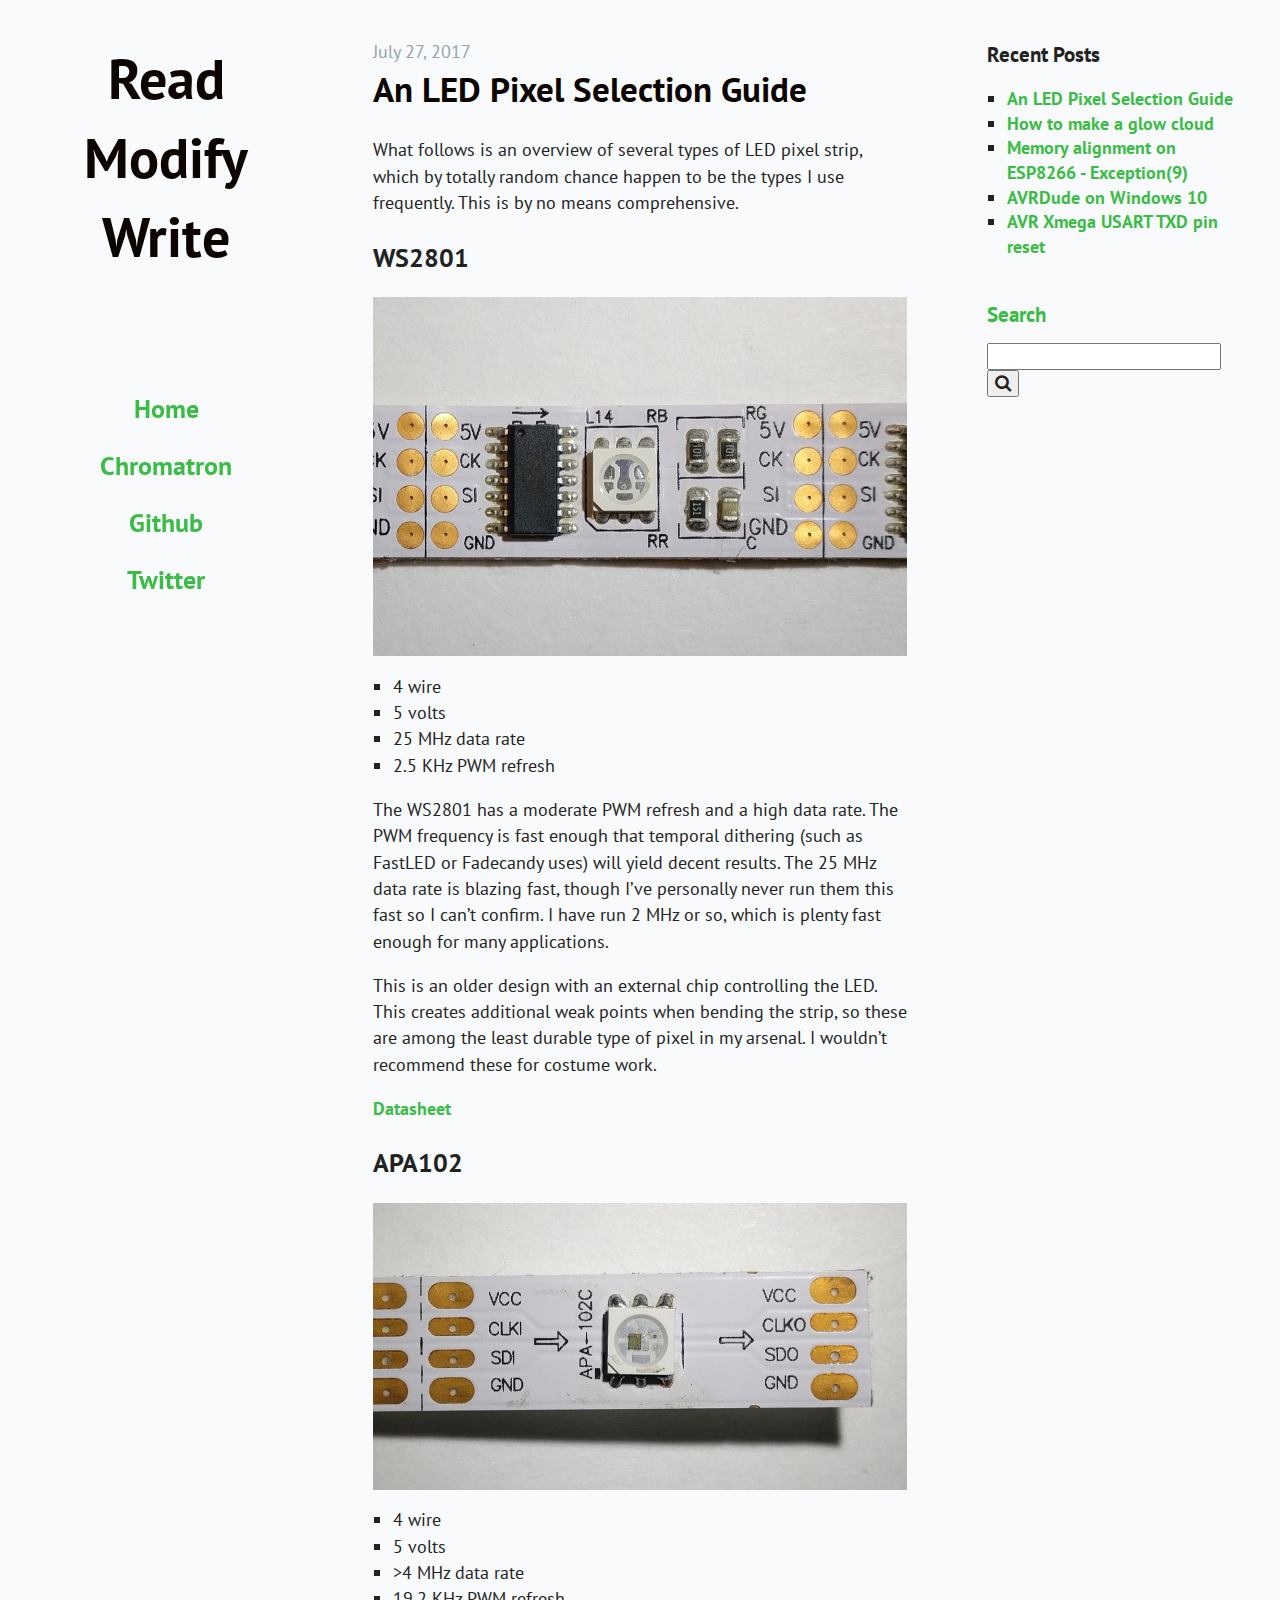
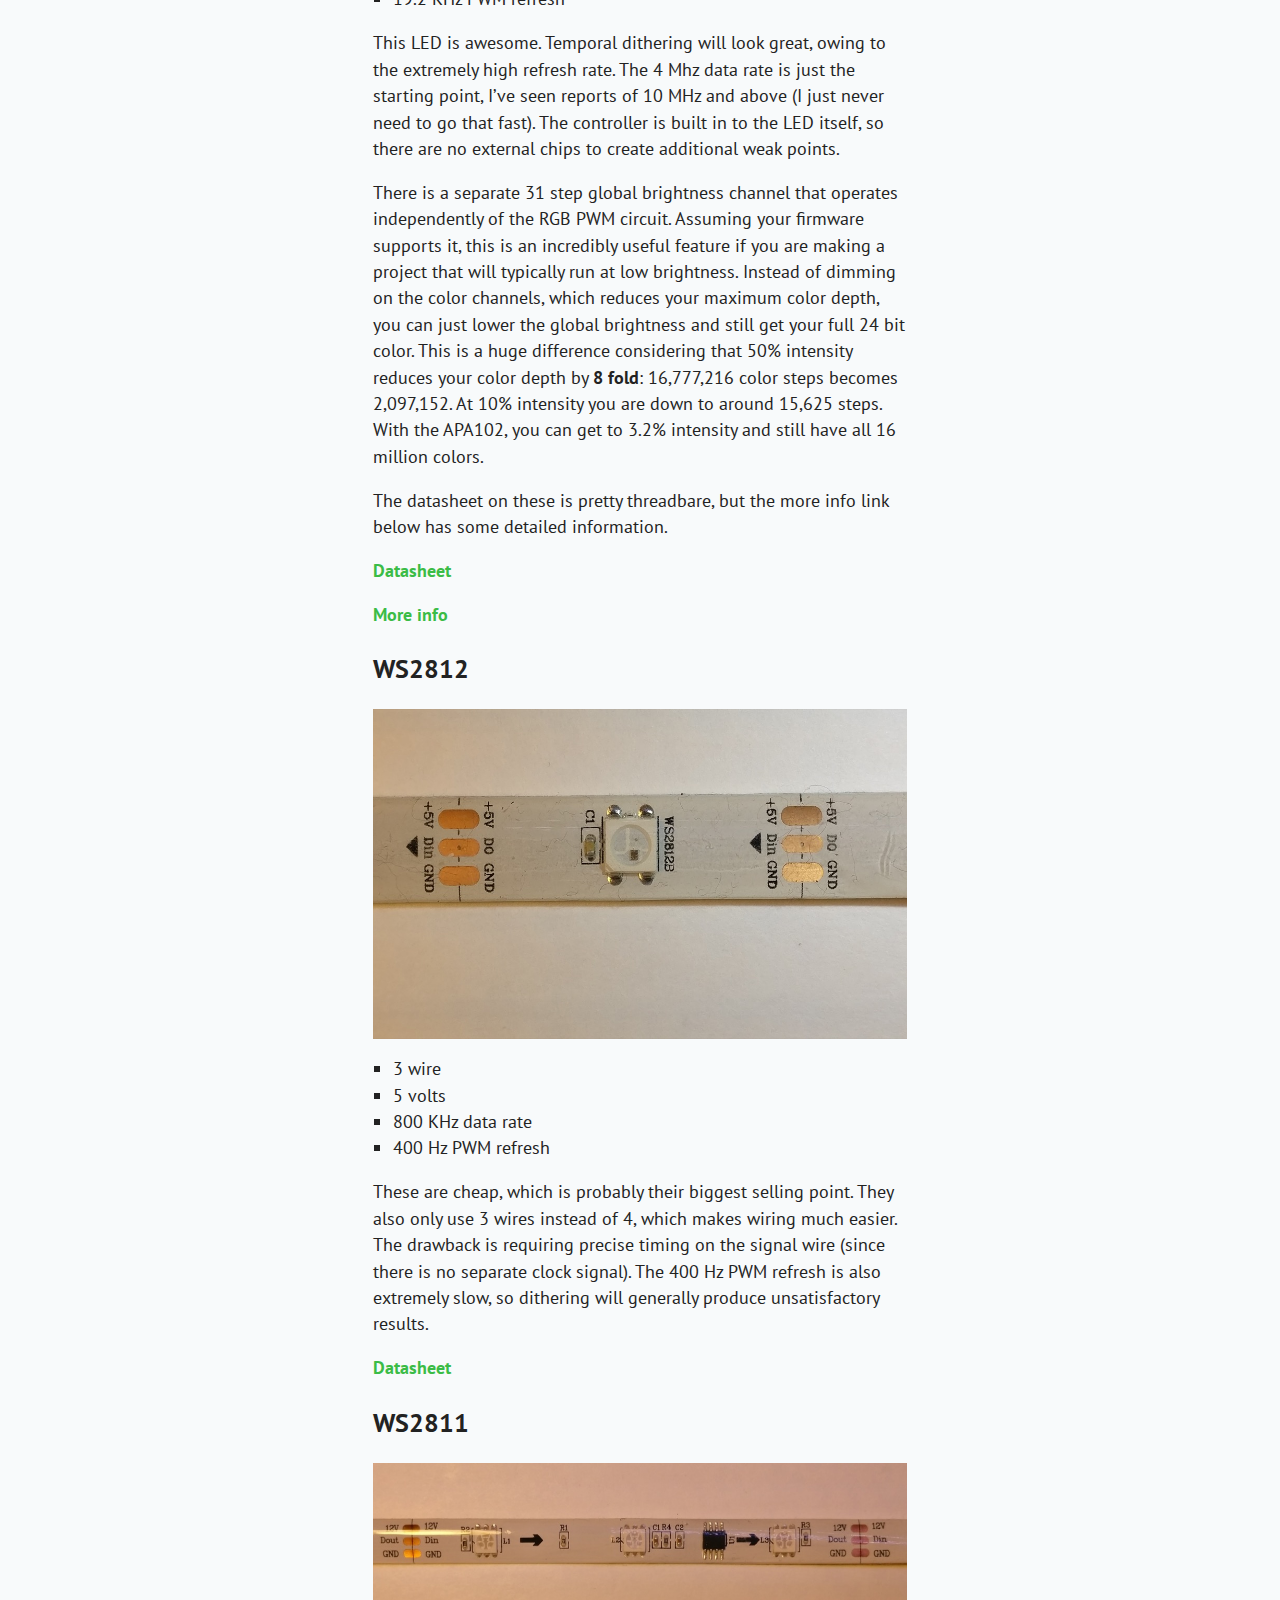
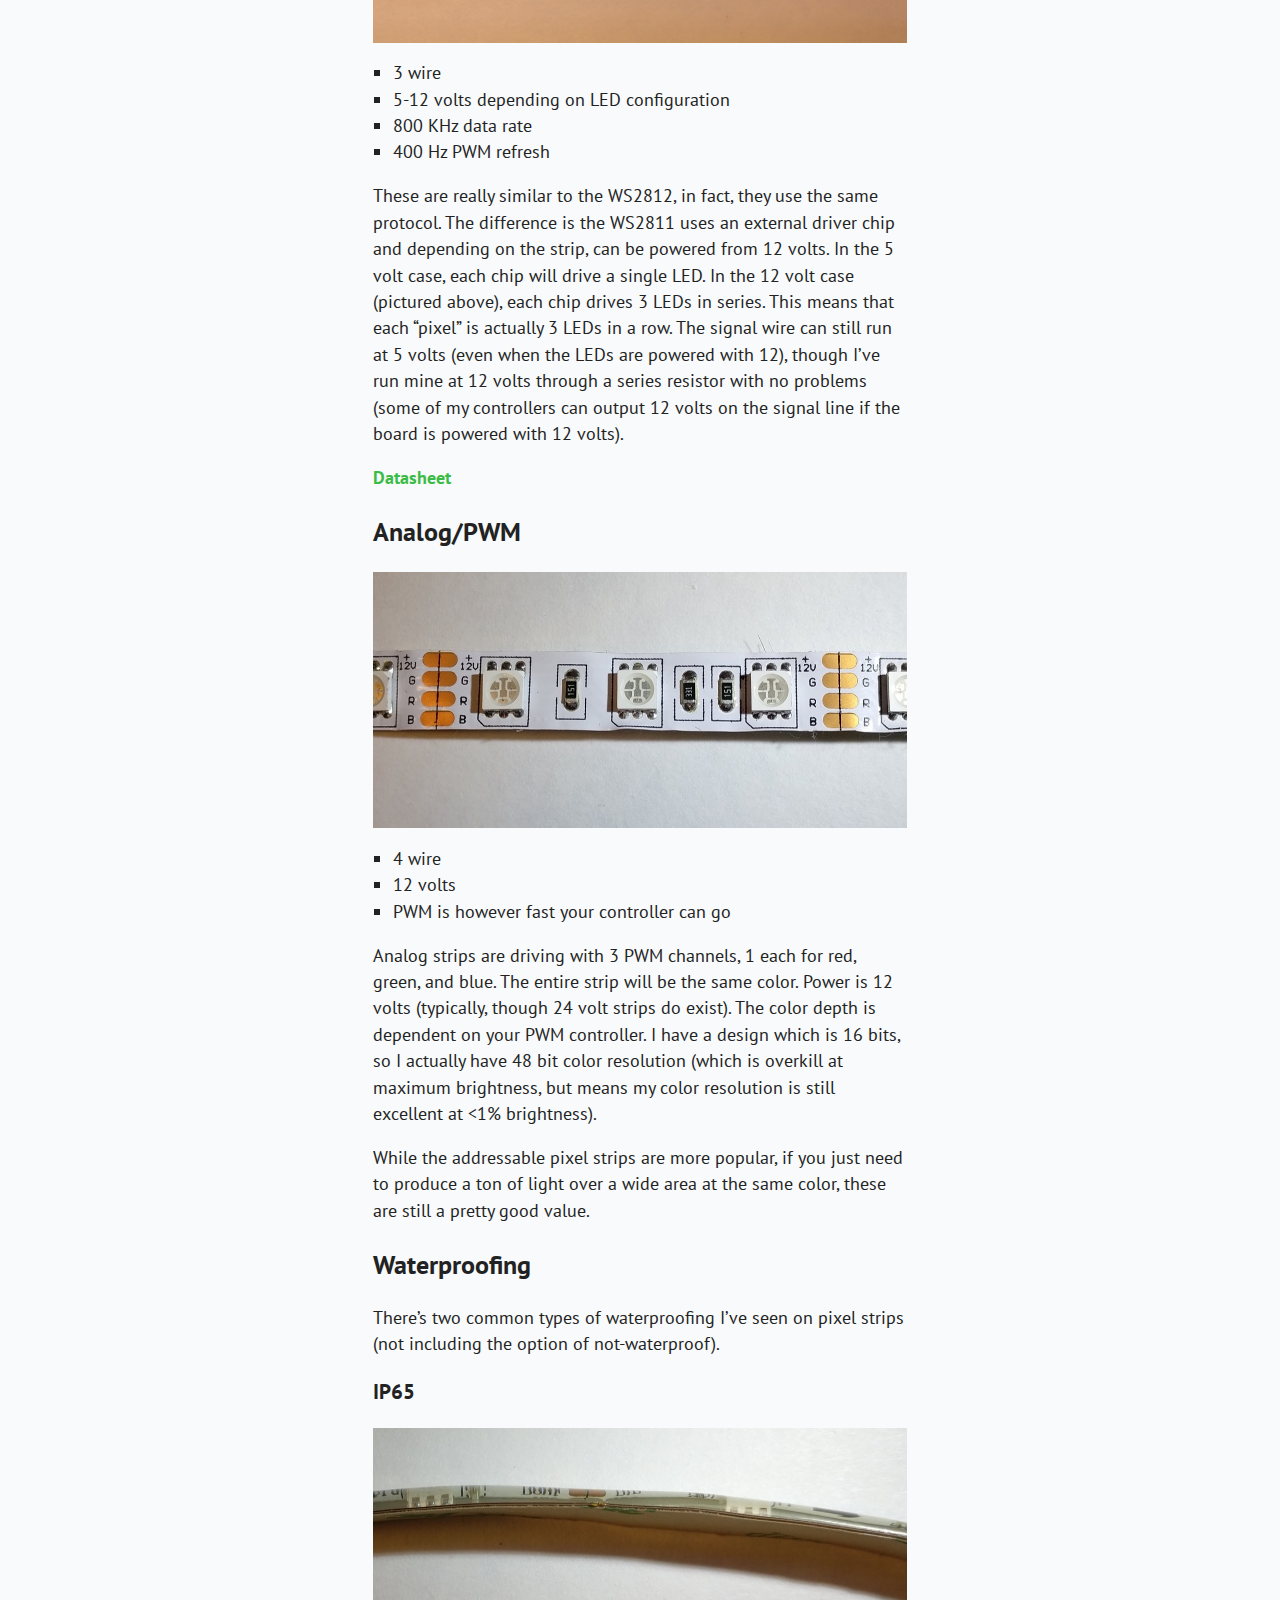
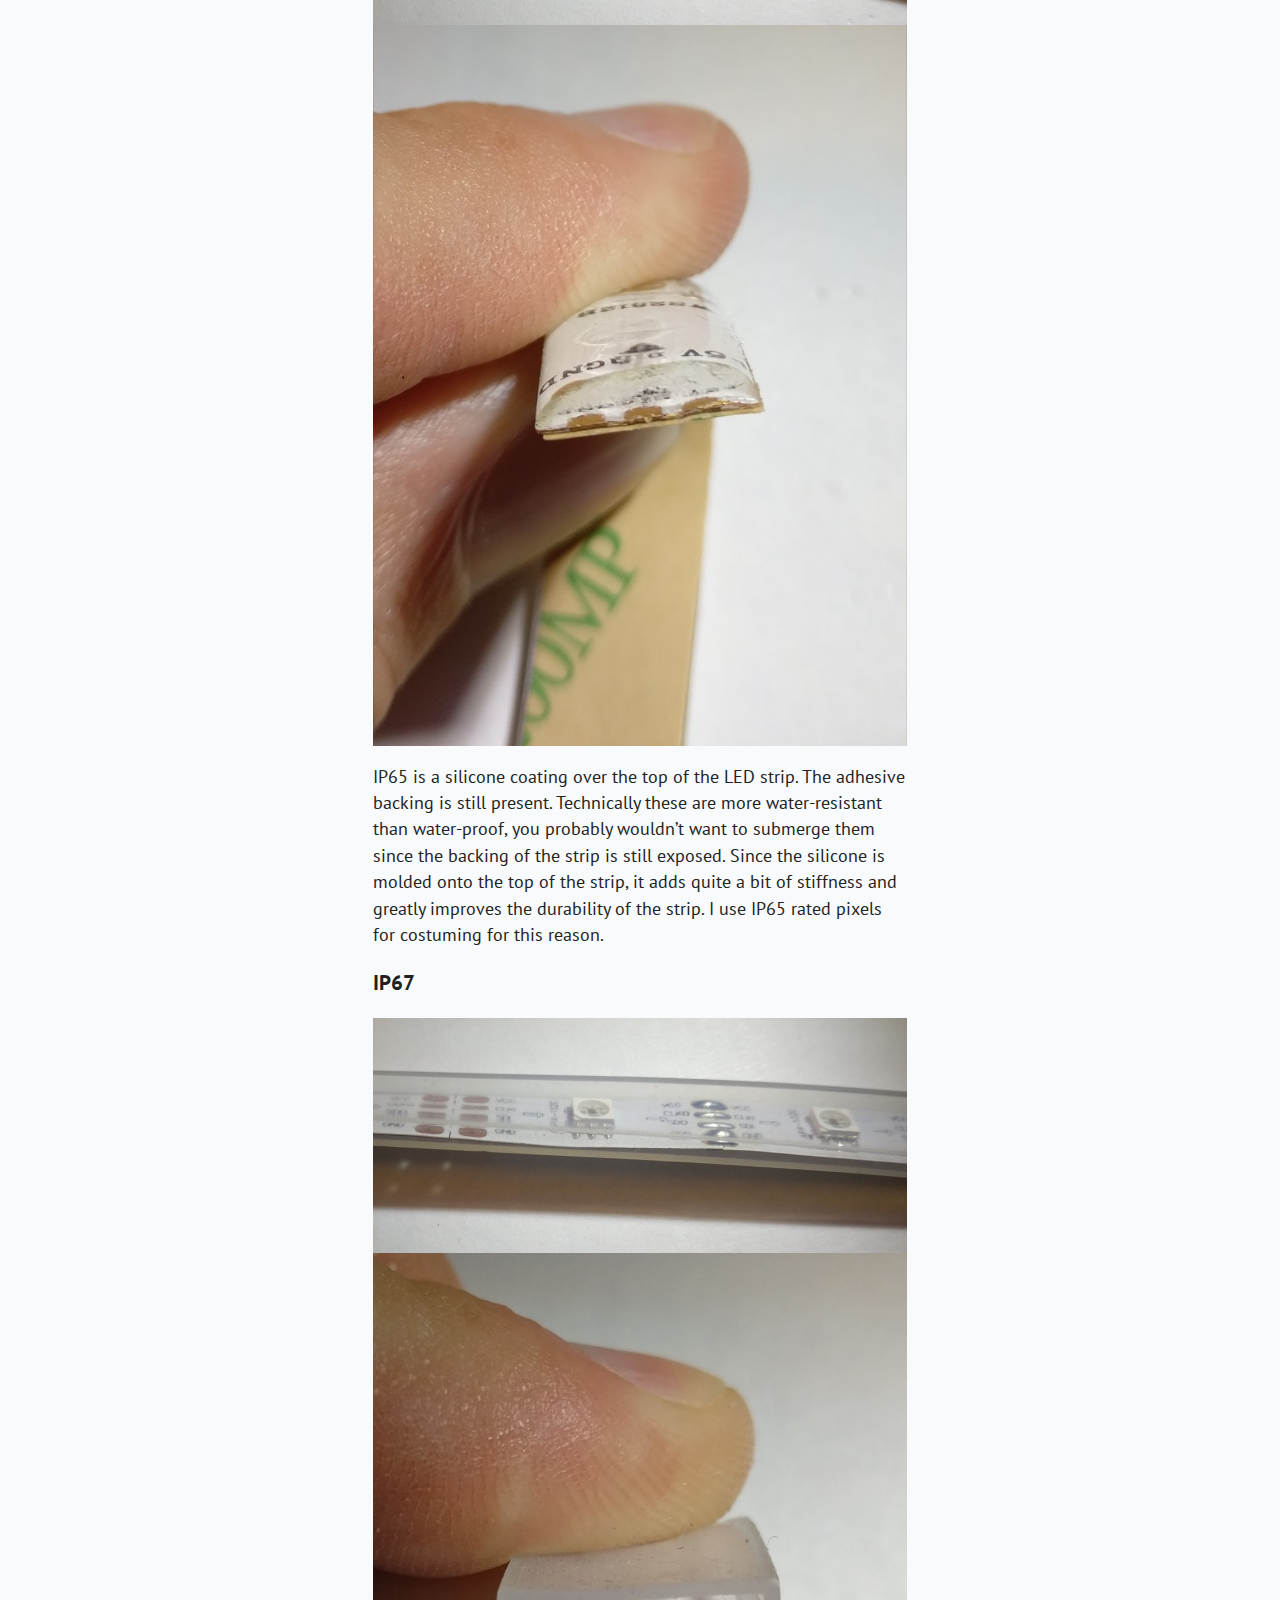
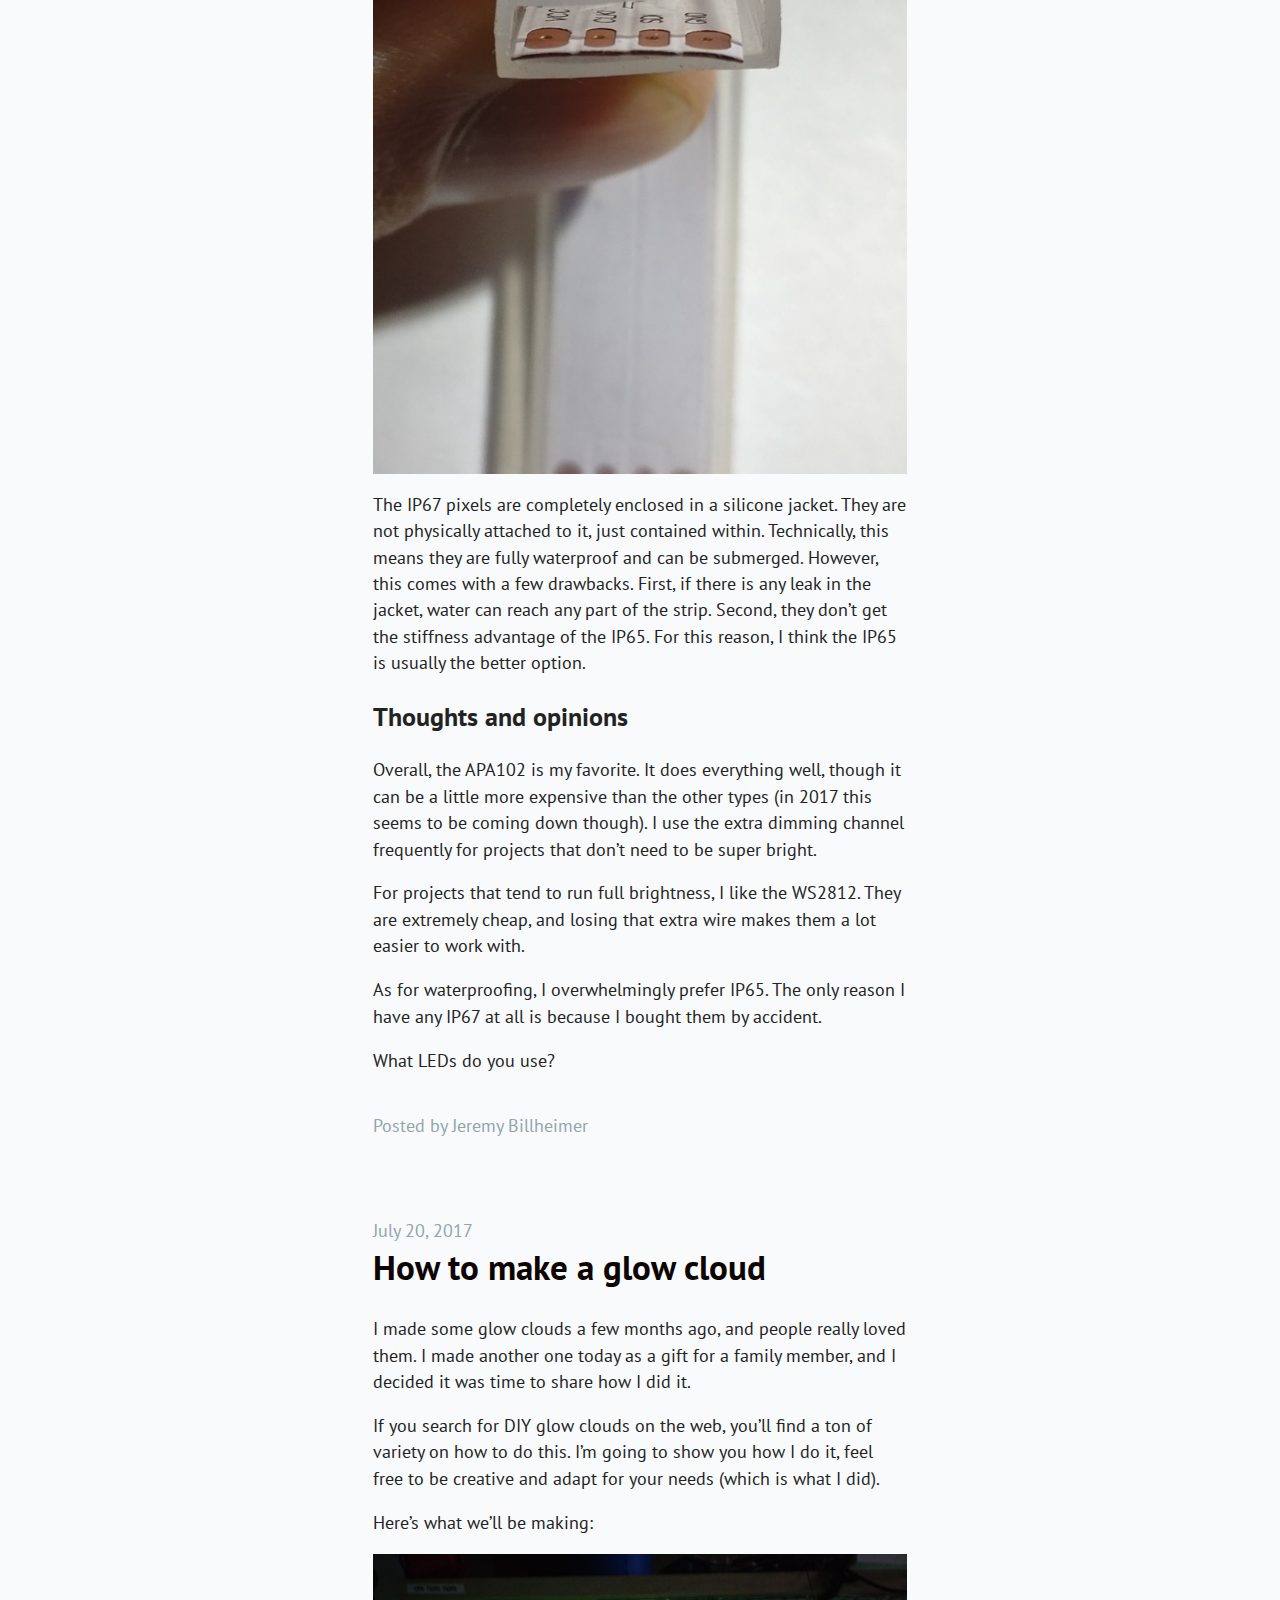
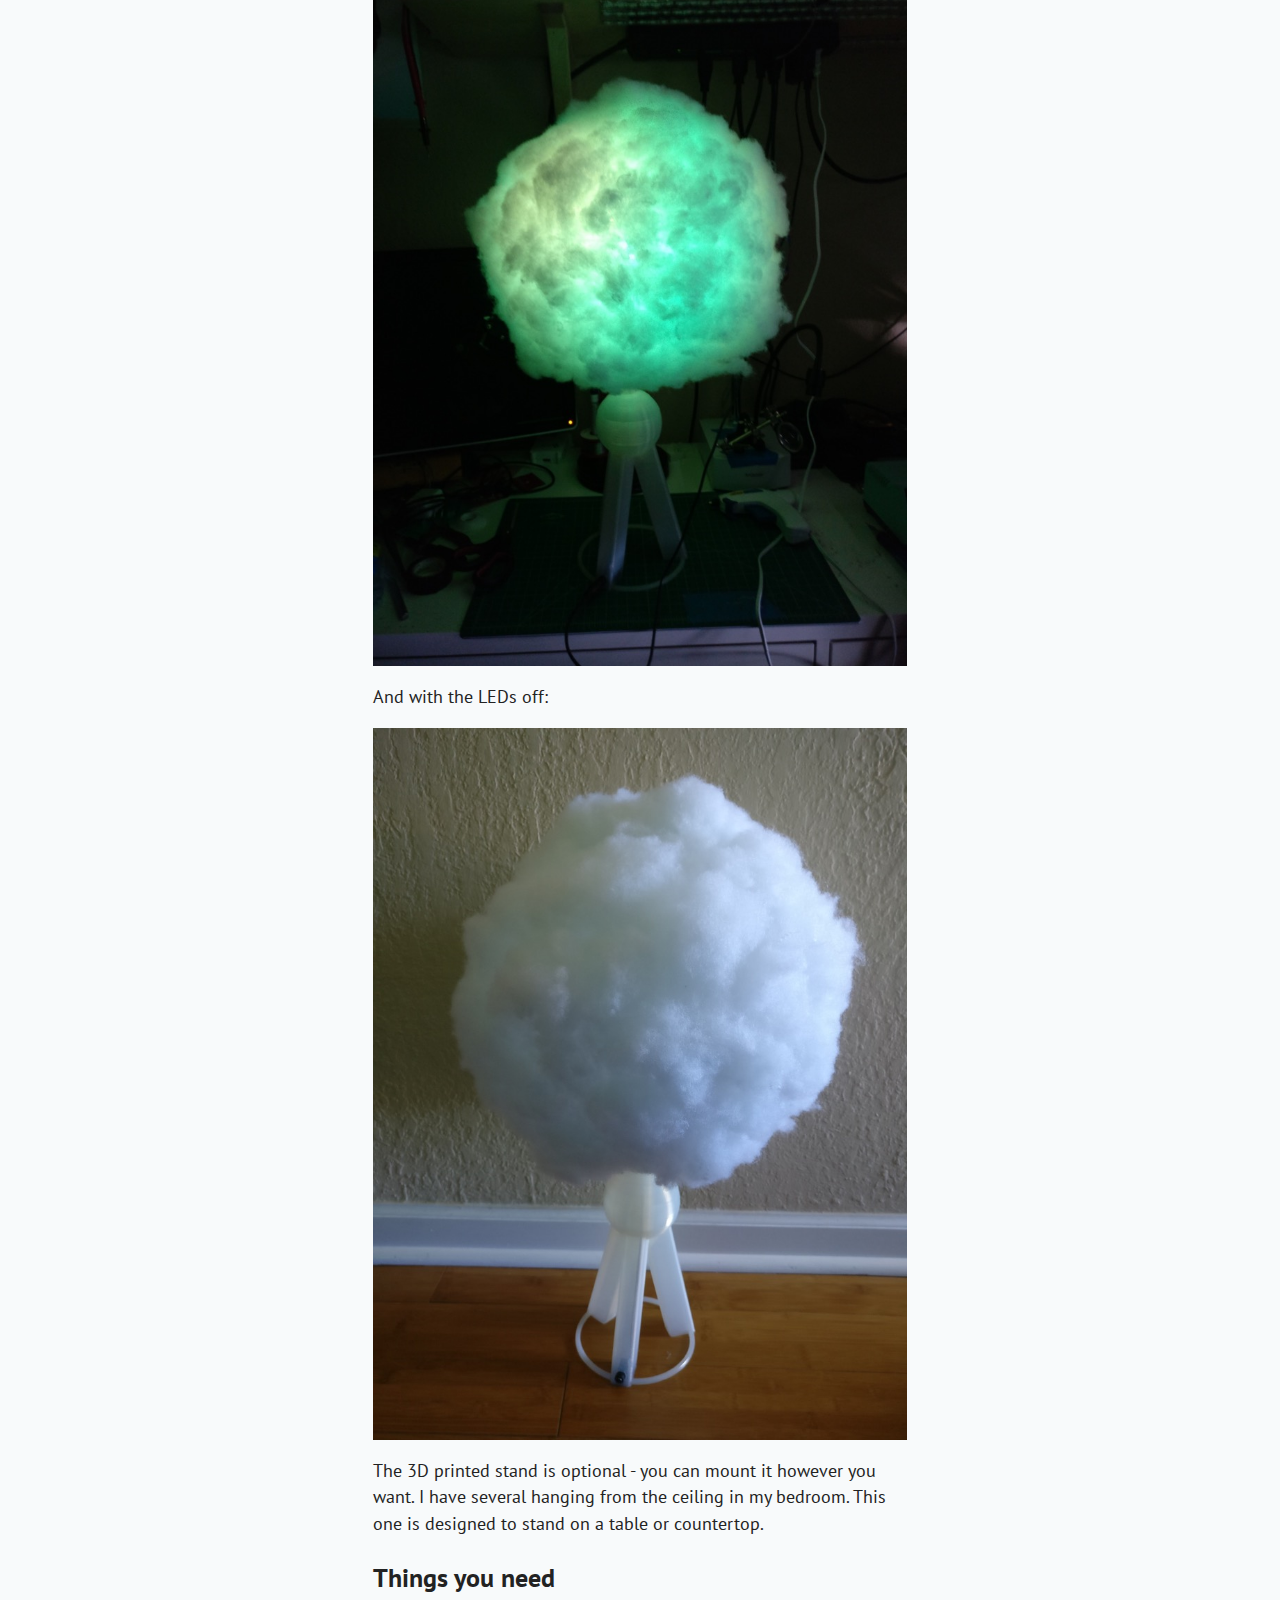
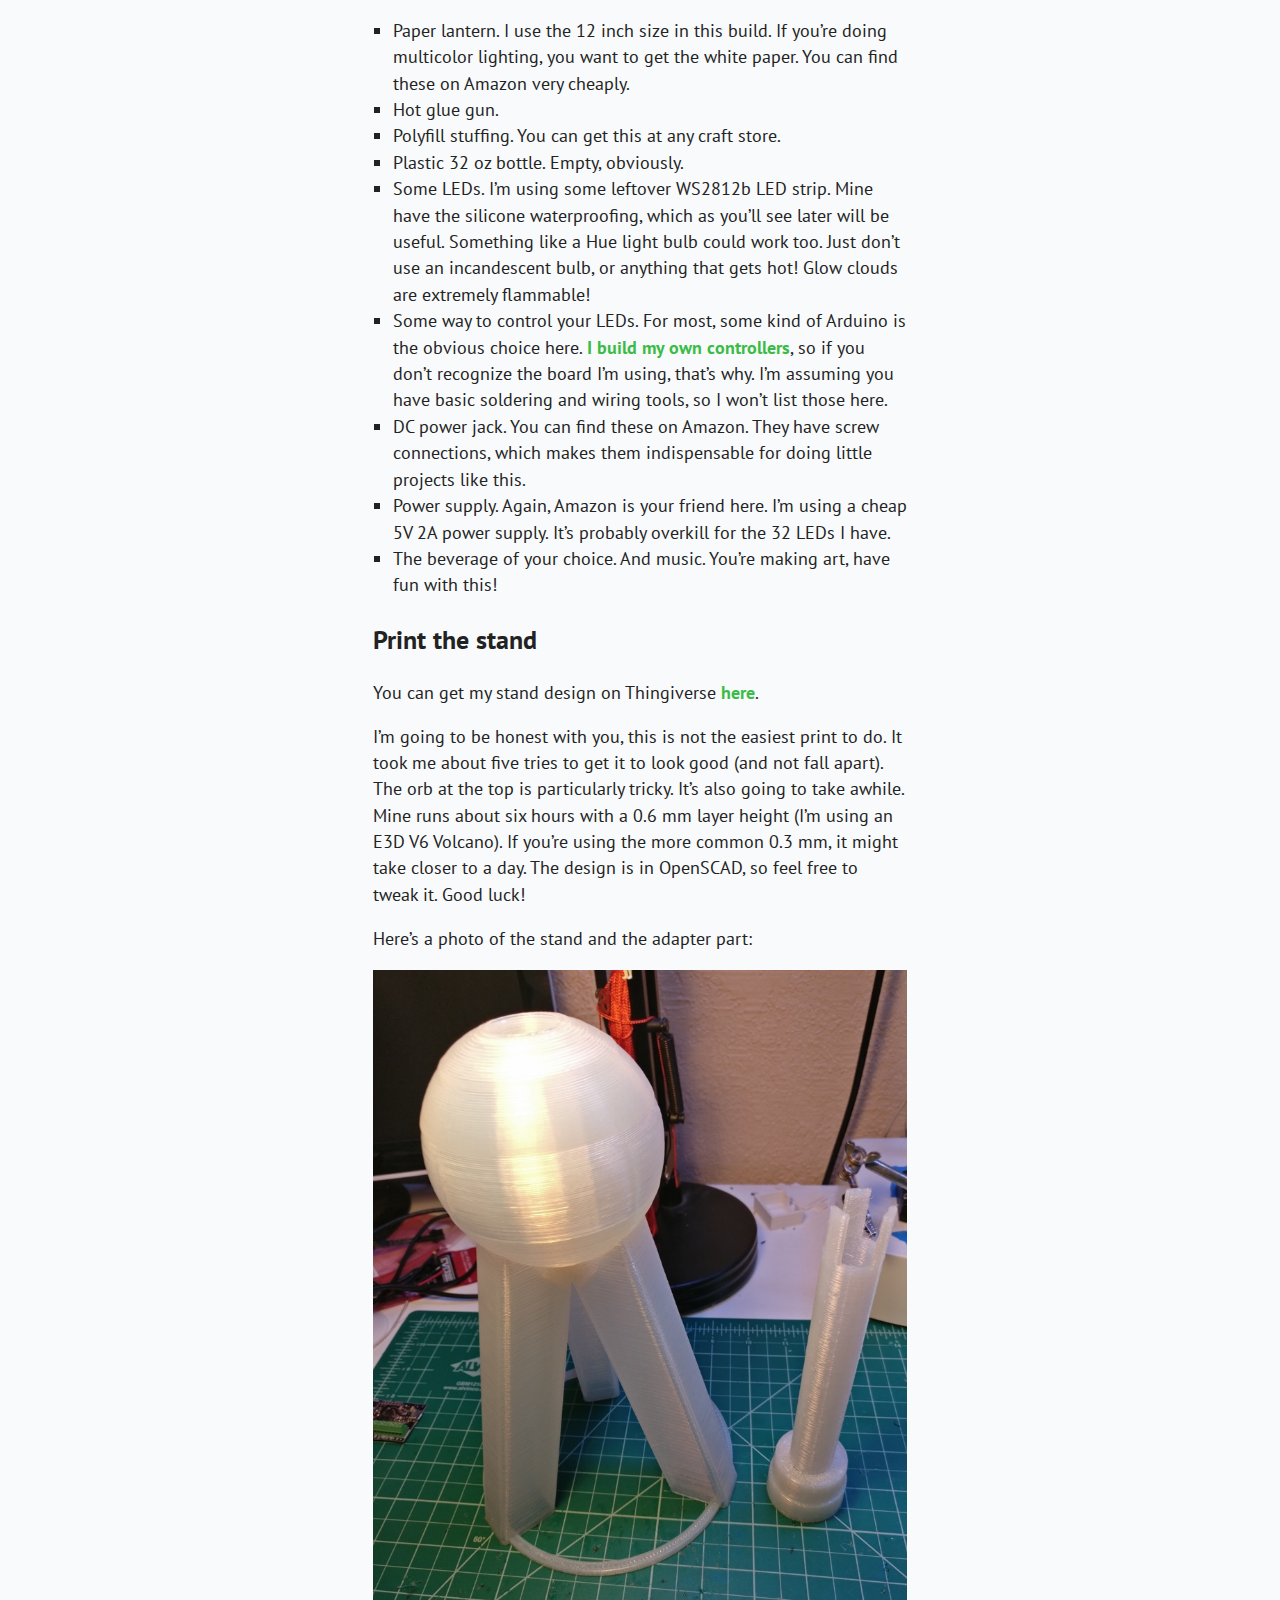
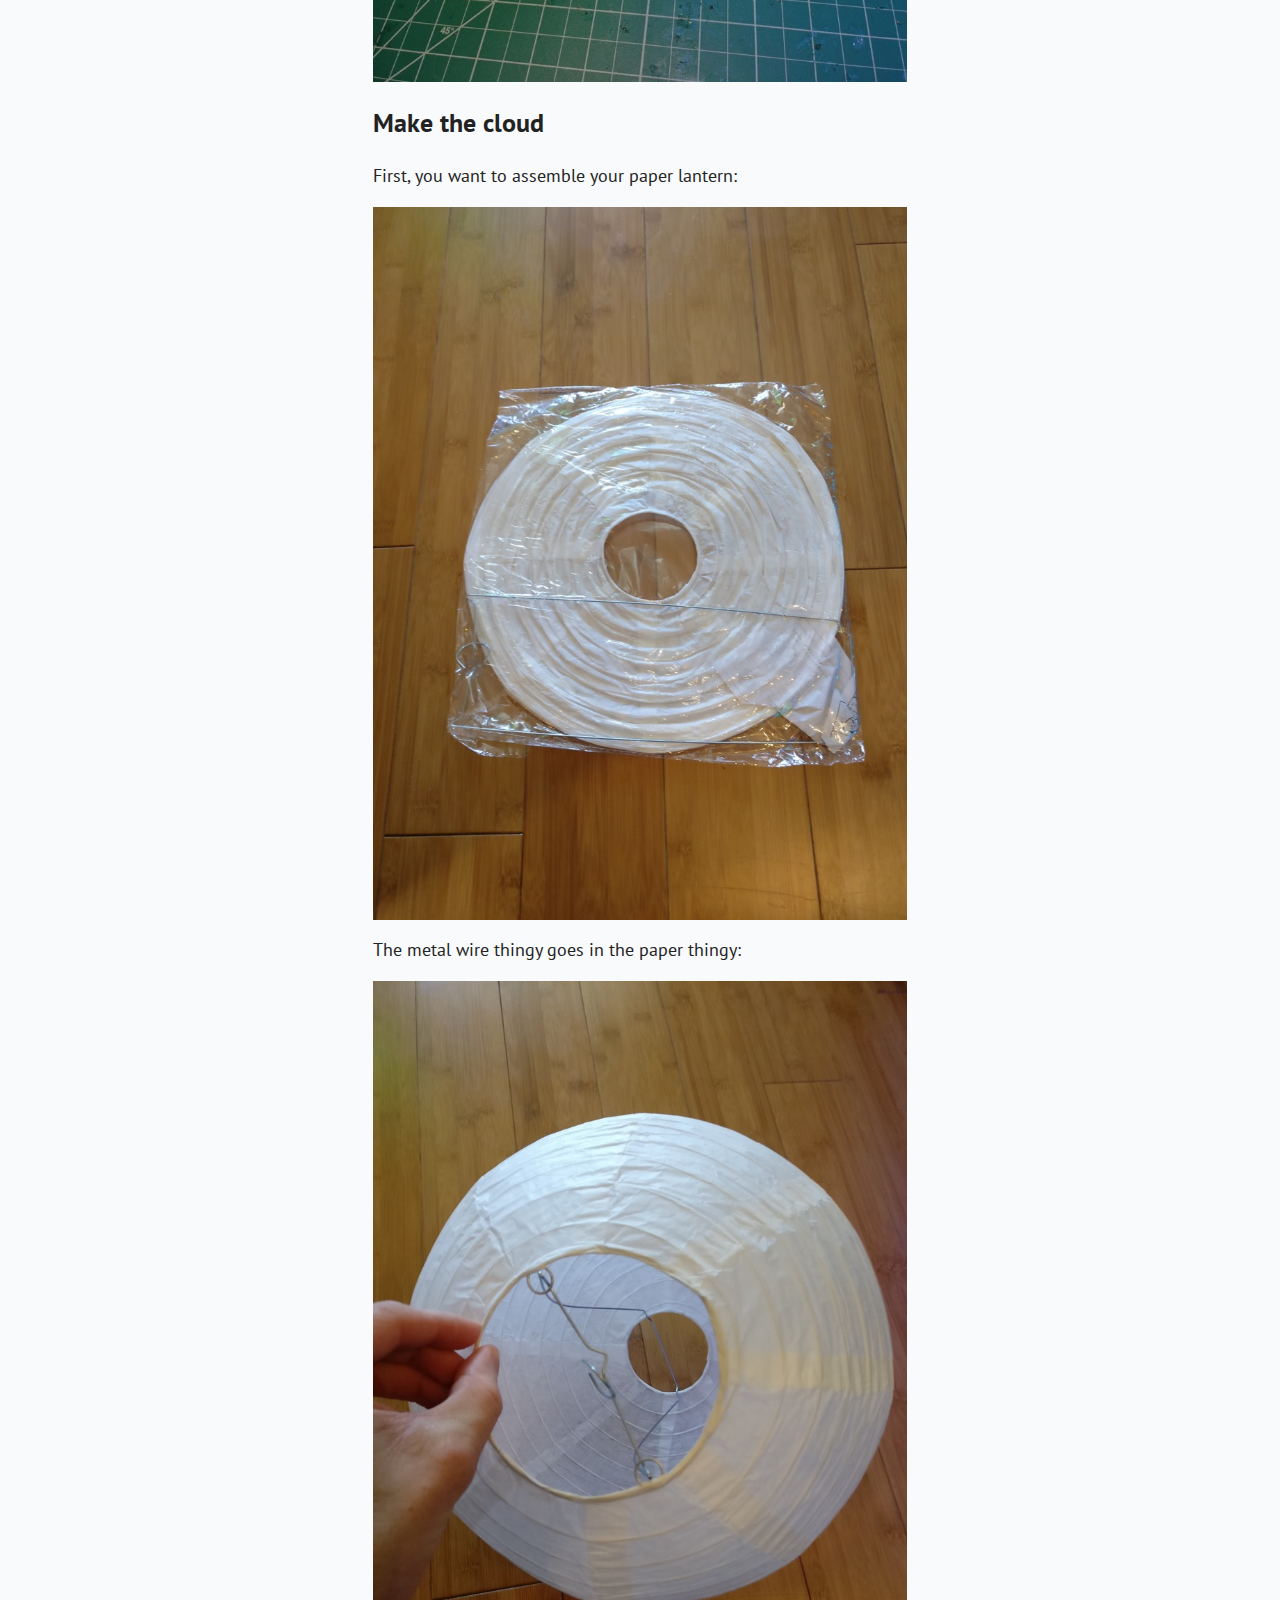
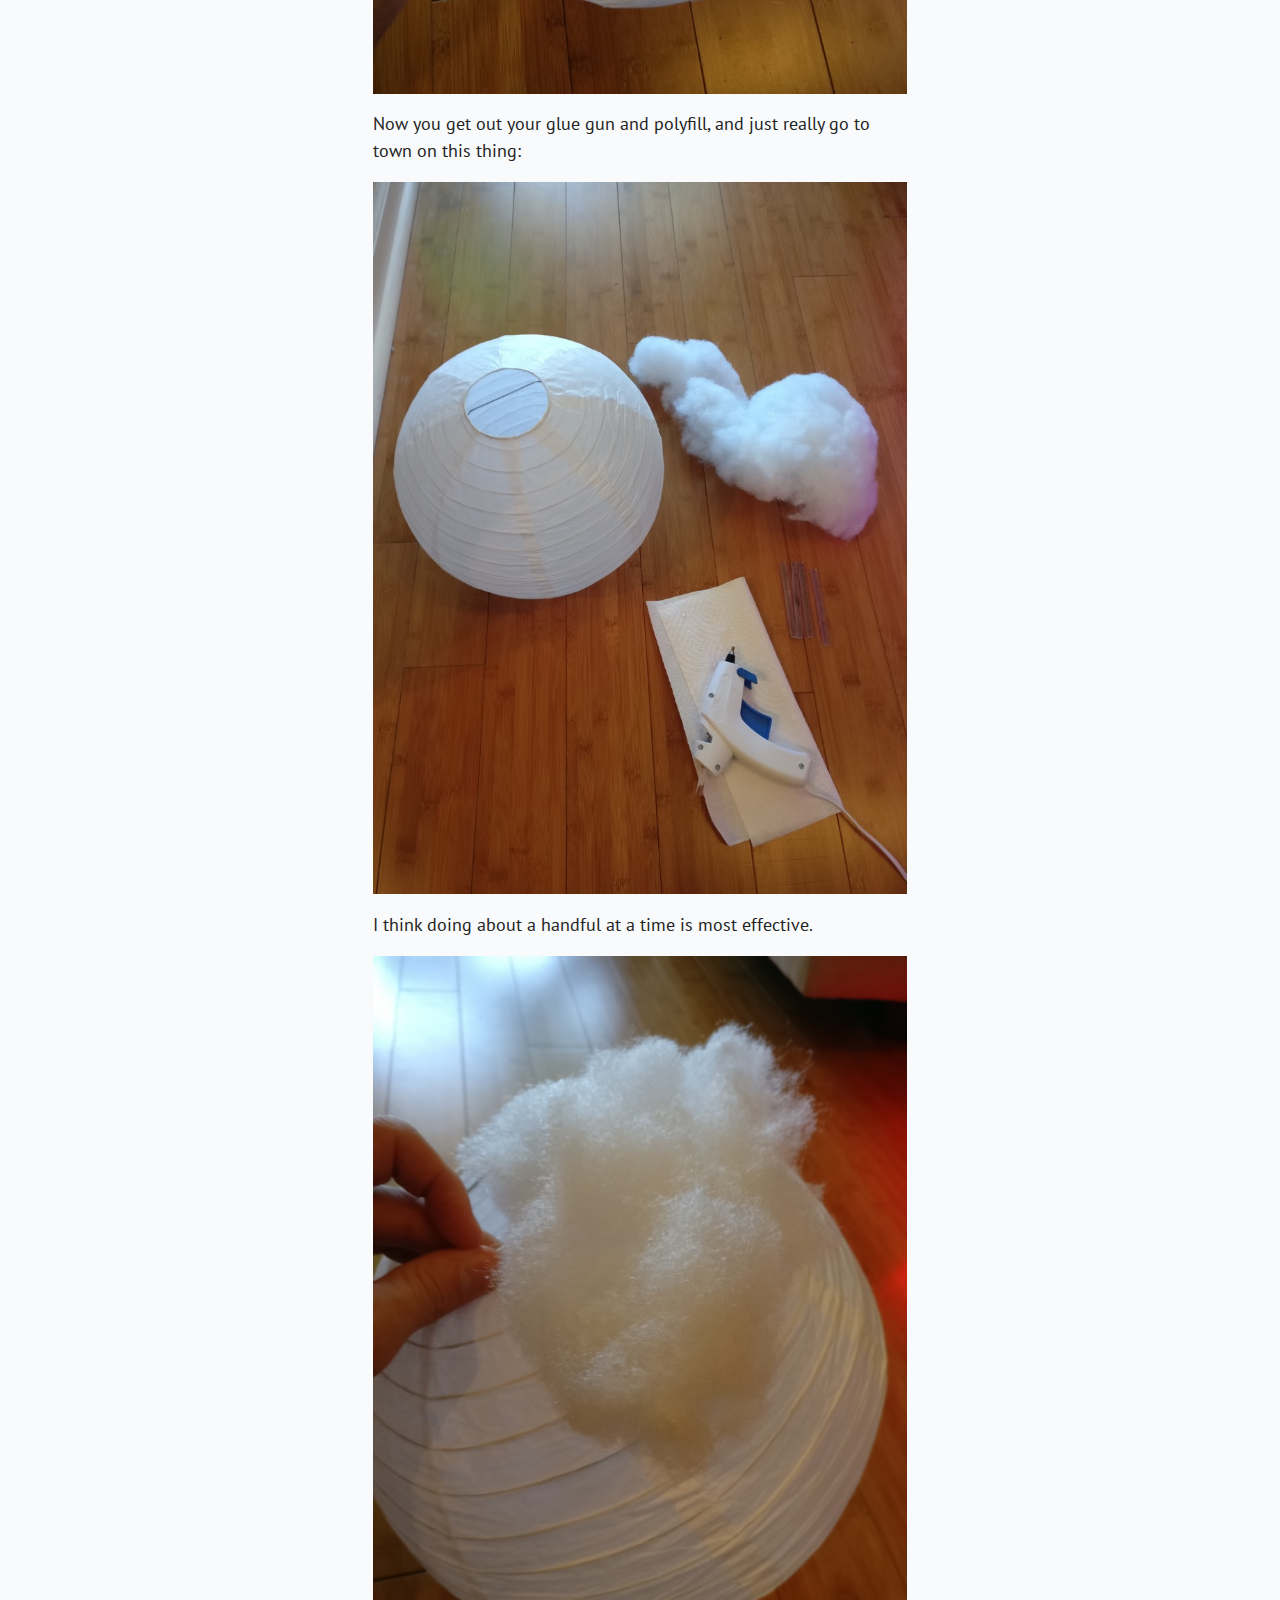
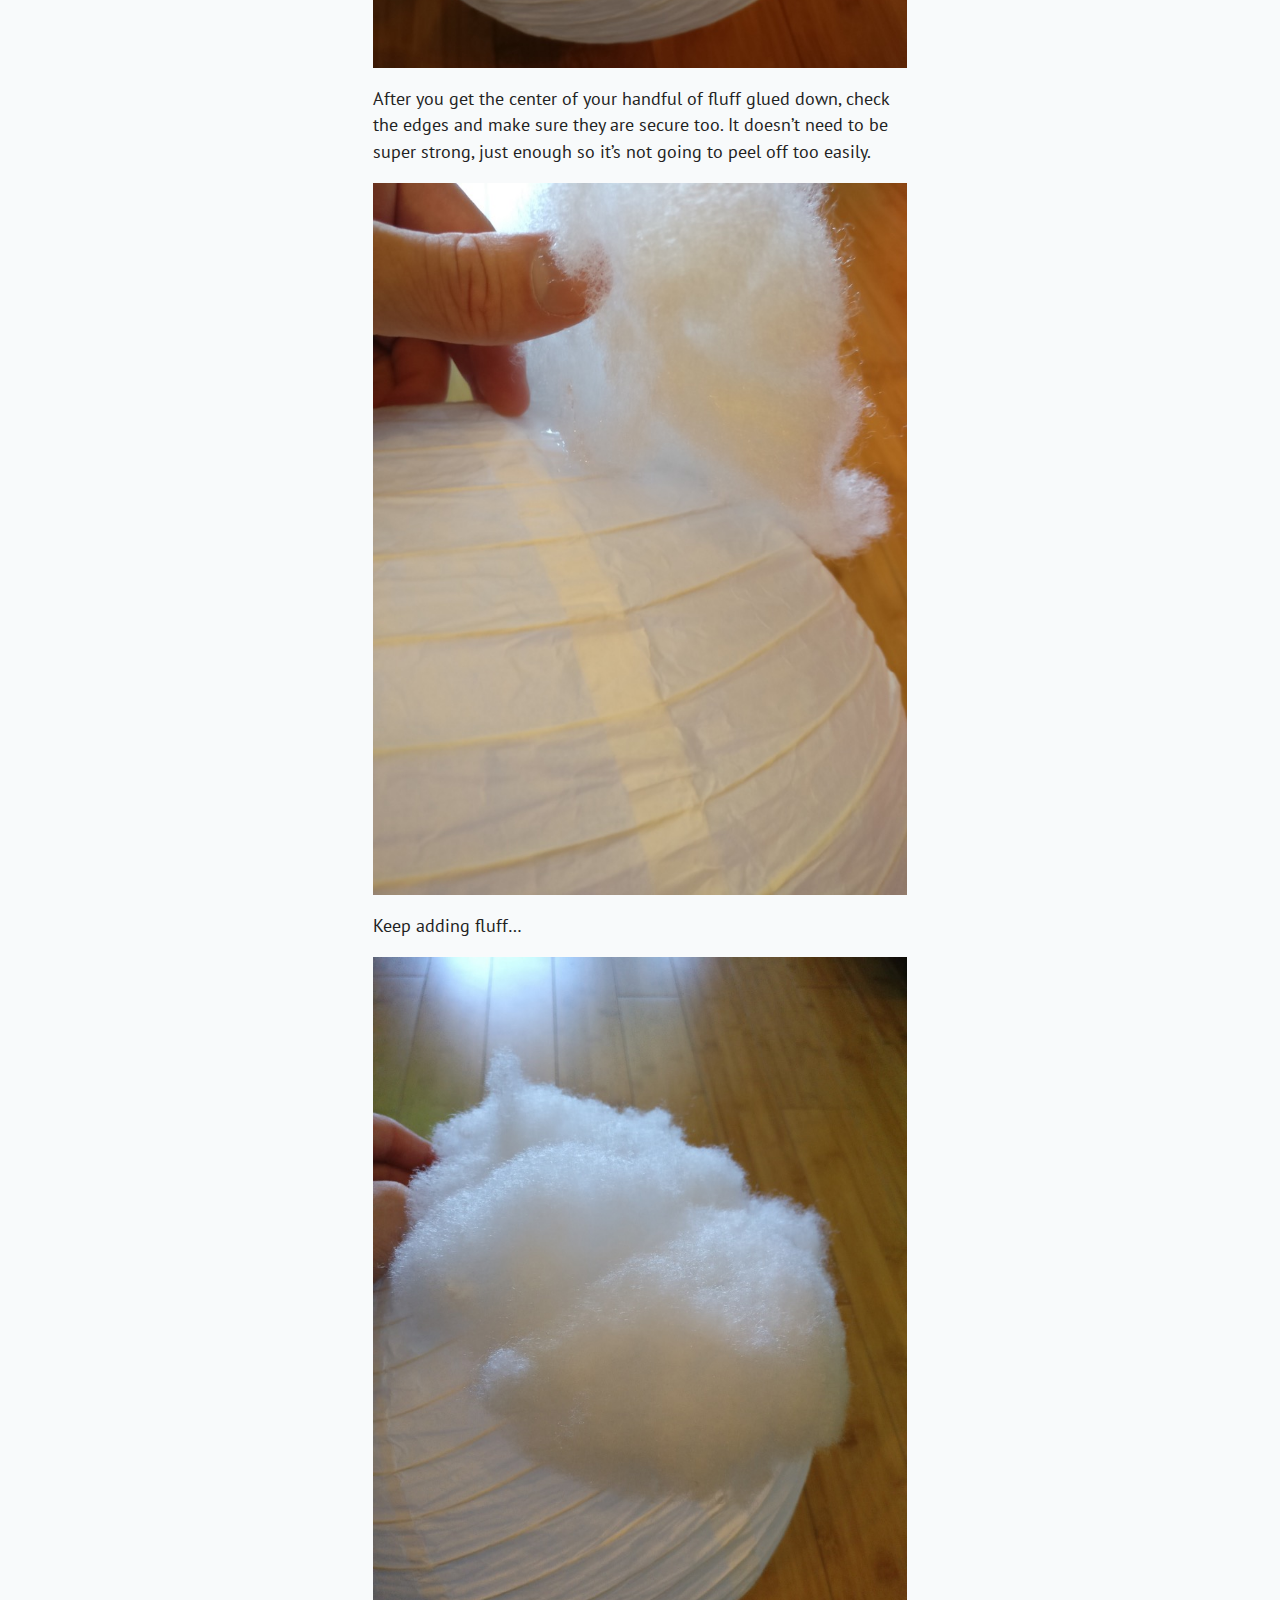
<file: blog/html/index.html>
<!DOCTYPE html><!--[if lt IE 7]>      <html xmlns="http://www.w3.org/1999/xhtml"
    xmlns:og="http://ogp.me/ns#"
    xmlns:fb="https://www.facebook.com/2008/fbml" class="no-js lt-ie9 lt-ie8 lt-ie7"> <![endif]-->
<!--[if IE 7]>         <html xmlns="http://www.w3.org/1999/xhtml"
    xmlns:og="http://ogp.me/ns#"
    xmlns:fb="https://www.facebook.com/2008/fbml" class="no-js lt-ie9 lt-ie8"> <![endif]-->
<!--[if IE 8]>         <html xmlns="http://www.w3.org/1999/xhtml"
    xmlns:og="http://ogp.me/ns#"
    xmlns:fb="https://www.facebook.com/2008/fbml" class="no-js lt-ie9"> <![endif]-->
<!--[if gt IE 8]><!--> <html xmlns="http://www.w3.org/1999/xhtml"
    xmlns:og="http://ogp.me/ns#"
    xmlns:fb="https://www.facebook.com/2008/fbml" class="no-js"> <!--<![endif]-->
    <head>
        <meta charset="utf-8">
        <meta http-equiv="X-UA-Compatible" content="IE=edge,chrome=1">
        <meta name="description" content="">
        <meta name="viewport" content="width=device-width">
        <title>Home &mdash; Read Modify Write</title>
            <link rel="stylesheet" href="_static/normalize.css" type="text/css">
            <link rel="stylesheet" href="_static/sphinx.css" type="text/css">
            <link rel="stylesheet" href="_static/main.css" type="text/css">
            <link rel="stylesheet" href="_static/flat.css" type="text/css">
            <link rel="stylesheet" href="_static/pygments.css" type="text/css" />
            <link rel="stylesheet" href="_static/font-awesome.min.css" type="text/css">
        <link rel="shortcut icon" href="_static/tinkerer.ico" /><!-- Load modernizr and JQuery -->
        <script src="_static/vendor/modernizr-2.6.2.min.js"></script>
        <script src="//ajax.googleapis.com/ajax/libs/jquery/1.8.2/jquery.min.js"></script>
        <script>window.jQuery || document.write('<script src="_static/vendor/jquery-1.8.2.min.js"><\/script>')</script>
        <script src="_static/plugins.js"></script>
        <script src="_static/main.js"></script>
        <link rel="search" title="Search" href="search.html" /><link rel="alternate" type="application/rss+xml" title="RSS" href="rss.html" /><script type="text/javascript">
      var DOCUMENTATION_OPTIONS = {
        URL_ROOT:    './',
        VERSION:     '1.6.0',
        COLLAPSE_INDEX: false,
        FILE_SUFFIX: '.html',
        SOURCELINK_SUFFIX: '.txt',
        HAS_SOURCE:  true
      };
    </script><script type="text/javascript" src="_static/underscore.js"></script><script type="text/javascript" src="_static/doctools.js"></script><script type="text/javascript" src="_static/google_analytics.js"></script>

    <script type="text/javascript">
        $(document).ready(function () {
            // Scroll to content if on small screen
            if (screen.width < 480)
            {
                $(document).scrollTop(document.getElementsByTagName("article")[0].offsetTop - 44);
            }
        });
    </script></head>
    <body role="document">
        <!--[if lt IE 7]>
            <p class="chromeframe">You are using an <strong>outdated</strong> browser. Please <a href="http://browsehappy.com/">upgrade your browser</a> or <a href="http://www.google.com/chromeframe/?redirect=true">activate Google Chrome Frame</a> to improve your experience.</p>
        <![endif]-->

      <div id="container"><header role="banner">
            <hgroup>
              <h1><a href="#">Read Modify Write</a></h1></hgroup>
          </header>
      <nav role="navigation">
            <ul><li class="main-nav">
                  <a href="#">Home</a>
                </li>
              <!--JGB-->
              <li class="main-nav">
                  <a href="http://chromatron.io">Chromatron</a>
                </li>
              <li class="main-nav">
                  <a href="https://github.com/readmodifywrite">Github</a>
                </li>
              <li class="main-nav">
                  <a href="https://twitter.com/readmodifywrite">Twitter</a>
                </li>
              <!--END JGB-->
            </ul>
          </nav><div class="main-container" role="main"><div class="main wrapper body clearfix"><article><div class="timestamp postmeta">
            <span>July 27, 2017</span>
        </div>
        <div class="section">
            <h1><a href="2017/07/27/2017_07_27_an_led_pixel_selection_guide.html">An LED Pixel Selection Guide</a></h1>
<p>What follows is an overview of several types of LED pixel strip, which by totally random chance happen to be the types I use frequently. This is by no means comprehensive.</p>
<div class="section" id="ws2801">
<h2>WS2801</h2>
<a class="reference internal image-reference" href="_images/ws2801.jpg"><img alt="../../../_images/ws2801.jpg" src="_images/ws2801.jpg" style="width: 100%;"/></a>
<ul class="simple">
<li>4 wire</li>
<li>5 volts</li>
<li>25 MHz data rate</li>
<li>2.5 KHz PWM refresh</li>
</ul>
<p>The WS2801 has a moderate PWM refresh and a high data rate. The PWM frequency is fast enough that temporal dithering (such as FastLED or Fadecandy uses) will yield decent results. The 25 MHz data rate is blazing fast, though I’ve personally never run them this fast so I can’t confirm. I have run 2 MHz or so, which is plenty fast enough for many applications.</p>
<p>This is an older design with an external chip controlling the LED. This creates additional weak points when bending the strip, so these are among the least durable type of pixel in my arsenal. I wouldn’t recommend these for costume work.</p>
<p><a class="reference external" href="https://cdn-shop.adafruit.com/datasheets/WS2801.pdf">Datasheet</a></p>
</div>
<div class="section" id="apa102">
<h2>APA102</h2>
<a class="reference internal image-reference" href="_images/apa102.jpg"><img alt="../../../_images/apa102.jpg" src="_images/apa102.jpg" style="width: 100%;"/></a>
<ul class="simple">
<li>4 wire</li>
<li>5 volts</li>
<li>&gt;4 MHz data rate</li>
<li>19.2 KHz PWM refresh</li>
</ul>
<p>This LED is awesome. Temporal dithering will look great, owing to the extremely high refresh rate. The 4 Mhz data rate is just the starting point, I’ve seen reports of 10 MHz and above (I just never need to go that fast). The controller is built in to the LED itself, so there are no external chips to create additional weak points.</p>
<p>There is a separate 31 step global brightness channel that operates independently of the RGB PWM circuit. Assuming your firmware supports it, this is an incredibly useful feature if you are making a project that will typically run at low brightness. Instead of dimming on the color channels, which reduces your maximum color depth, you can just lower the global brightness and still get your full 24 bit color. This is a huge difference considering that 50% intensity reduces your color depth by <strong>8 fold</strong>: 16,777,216 color steps becomes 2,097,152. At 10% intensity you are down to around 15,625 steps.  With the APA102, you can get to 3.2% intensity and still have all 16 million colors.</p>
<p>The datasheet on these is pretty threadbare, but the more info link below has some detailed information.</p>
<p><a class="reference external" href="https://cdn-shop.adafruit.com/datasheets/APA102.pdf">Datasheet</a></p>
<p><a class="reference external" href="https://cpldcpu.com/2014/08/27/apa102/">More info</a></p>
</div>
<div class="section" id="ws2812">
<h2>WS2812</h2>
<a class="reference internal image-reference" href="_images/ws2812.jpg"><img alt="../../../_images/ws2812.jpg" src="_images/ws2812.jpg" style="width: 100%;"/></a>
<ul class="simple">
<li>3 wire</li>
<li>5 volts</li>
<li>800 KHz data rate</li>
<li>400 Hz PWM refresh</li>
</ul>
<p>These are cheap, which is probably their biggest selling point. They also only use 3 wires instead of 4, which makes wiring much easier. The drawback is requiring precise timing on the signal wire (since there is no separate clock signal). The 400 Hz PWM refresh is also extremely slow, so dithering will generally produce unsatisfactory results.</p>
<p><a class="reference external" href="https://cdn-shop.adafruit.com/datasheets/WS2812.pdf">Datasheet</a></p>
</div>
<div class="section" id="ws2811">
<h2>WS2811</h2>
<a class="reference internal image-reference" href="_images/ws2811.jpg"><img alt="../../../_images/ws2811.jpg" src="_images/ws2811.jpg" style="width: 100%;"/></a>
<ul class="simple">
<li>3 wire</li>
<li>5-12 volts depending on LED configuration</li>
<li>800 KHz data rate</li>
<li>400 Hz PWM refresh</li>
</ul>
<p>These are really similar to the WS2812, in fact, they use the same protocol. The difference is the WS2811 uses an external driver chip and depending on the strip, can be powered from 12 volts. In the 5 volt case, each chip will drive a single LED. In the 12 volt case (pictured above), each chip drives 3 LEDs in series. This means that each “pixel” is actually 3 LEDs in a row. The signal wire can still run at 5 volts (even when the LEDs are powered with 12), though I’ve run mine at 12 volts through a series resistor with no problems (some of my controllers can output 12 volts on the signal line if the board is powered with 12 volts).</p>
<p><a class="reference external" href="https://cdn-shop.adafruit.com/datasheets/WS2811.pdf">Datasheet</a></p>
</div>
<div class="section" id="analog-pwm">
<h2>Analog/PWM</h2>
<a class="reference internal image-reference" href="_images/analog.jpg"><img alt="../../../_images/analog.jpg" src="_images/analog.jpg" style="width: 100%;"/></a>
<ul class="simple">
<li>4 wire</li>
<li>12 volts</li>
<li>PWM is however fast your controller can go</li>
</ul>
<p>Analog strips are driving with 3 PWM channels, 1 each for red, green, and blue. The entire strip will be the same color. Power is 12 volts (typically, though 24 volt strips do exist). The color depth is dependent on your PWM controller. I have a design which is 16 bits, so I actually have 48 bit color resolution (which is overkill at maximum brightness, but means my color resolution is still excellent at &lt;1% brightness).</p>
<p>While the addressable pixel strips are more popular, if you just need to produce a ton of light over a wide area at the same color, these are still a pretty good value.</p>
</div>
<div class="section" id="waterproofing">
<h2>Waterproofing</h2>
<p>There’s two common types of waterproofing I’ve seen on pixel strips (not including the option of not-waterproof).</p>
<div class="section" id="ip65">
<h3>IP65</h3>
<a class="reference internal image-reference" href="_images/ip65_side.jpg"><img alt="../../../_images/ip65_side.jpg" src="_images/ip65_side.jpg" style="width: 100%;"/></a>
<a class="reference internal image-reference" href="_images/ip65_end.jpg"><img alt="../../../_images/ip65_end.jpg" src="_images/ip65_end.jpg" style="width: 100%;"/></a>
<p>IP65 is a silicone coating over the top of the LED strip. The adhesive backing is still present. Technically these are more water-resistant than water-proof, you probably wouldn’t want to submerge them since the backing of the strip is still exposed. Since the silicone is molded onto the top of the strip, it adds quite a bit of stiffness and greatly improves the durability of the strip. I use IP65 rated pixels for costuming for this reason.</p>
</div>
<div class="section" id="ip67">
<h3>IP67</h3>
<a class="reference internal image-reference" href="_images/ip67_side.jpg"><img alt="../../../_images/ip67_side.jpg" src="_images/ip67_side.jpg" style="width: 100%;"/></a>
<a class="reference internal image-reference" href="_images/ip67_end.jpg"><img alt="../../../_images/ip67_end.jpg" src="_images/ip67_end.jpg" style="width: 100%;"/></a>
<p>The IP67 pixels are completely enclosed in a silicone jacket. They are not physically attached to it, just contained within. Technically, this means they are fully waterproof and can be submerged. However, this comes with a few drawbacks. First, if there is any leak in the jacket, water can reach any part of the strip. Second, they don’t get the stiffness advantage of the IP65. For this reason, I think the IP65 is usually the better option.</p>
</div>
</div>
<div class="section" id="thoughts-and-opinions">
<h2>Thoughts and opinions</h2>
<p>Overall, the APA102 is my favorite. It does everything well, though it can be a little more expensive than the other types (in 2017 this seems to be coming down though). I use the extra dimming channel frequently for projects that don’t need to be super bright.</p>
<p>For projects that tend to run full brightness, I like the WS2812. They are extremely cheap, and losing that extra wire makes them a lot easier to work with.</p>
<p>As for waterproofing, I overwhelmingly prefer IP65. The only reason I have any IP67 at all is because I bought them by accident.</p>
<p>What LEDs do you use?</p>
</div>

        </div>
        <div class="postmeta">
        <div class="author">
            <span>Posted by Jeremy Billheimer</span>
        </div>
        
        
        </div><div class="separator post_separator"></div><div class="timestamp postmeta">
            <span>July 20, 2017</span>
        </div>
        <div class="section">
            <h1><a href="2017/07/20/2017-07-20_how_to_make_a_glow_cloud.html">How to make a glow cloud</a></h1>
<p>I made some glow clouds a few months ago, and people really loved them. I made another one today as a gift for a family member, and I decided it was time to share how I did it.</p>
<p>If you search for DIY glow clouds on the web, you’ll find a ton of variety on how to do this. I’m going to show you how I do it, feel free to be creative and adapt for your needs (which is what I did).</p>
<p>Here’s what we’ll be making:</p>
<a class="reference internal image-reference" href="_images/IMG_20170720_132731.jpg"><img alt="../../../_images/IMG_20170720_132731.jpg" src="_images/IMG_20170720_132731.jpg" style="width: 100%;"/></a>
<p>And with the LEDs off:</p>
<a class="reference internal image-reference" href="_images/IMG_20170720_135507.jpg"><img alt="../../../_images/IMG_20170720_135507.jpg" src="_images/IMG_20170720_135507.jpg" style="width: 100%;"/></a>
<p>The 3D printed stand is optional - you can mount it however you want. I have several hanging from the ceiling in my bedroom. This one is designed to stand on a table or countertop.</p>
<div class="section" id="things-you-need">
<h2>Things you need</h2>
<ul class="simple">
<li>Paper lantern. I use the 12 inch size in this build. If you’re doing multicolor lighting, you want to get the white paper. You can find these on Amazon very cheaply.</li>
<li>Hot glue gun.</li>
<li>Polyfill stuffing. You can get this at any craft store.</li>
<li>Plastic 32 oz bottle. Empty, obviously.</li>
<li>Some LEDs. I’m using some leftover WS2812b LED strip. Mine have the silicone waterproofing, which as you’ll see later will be useful. Something like a Hue light bulb could work too. Just don’t use an incandescent bulb, or anything that gets hot! Glow clouds are extremely flammable!</li>
<li>Some way to control your LEDs. For most, some kind of Arduino is the obvious choice here. <a class="reference external" href="http://chromatron.io">I build my own controllers</a>, so if you don’t recognize the board I’m using, that’s why. I’m assuming you have basic soldering and wiring tools, so I won’t list those here.</li>
<li>DC power jack. You can find these on Amazon. They have screw connections, which makes them indispensable for doing little projects like this.</li>
<li>Power supply. Again, Amazon is your friend here. I’m using a cheap 5V 2A power supply. It’s probably overkill for the 32 LEDs I have.</li>
<li>The beverage of your choice. And music. You’re making art, have fun with this!</li>
</ul>
</div>
<div class="section" id="print-the-stand">
<h2>Print the stand</h2>
<p>You can get my stand design on Thingiverse <a class="reference external" href="https://www.thingiverse.com/thing:2450697">here</a>.</p>
<p>I’m going to be honest with you, this is not the easiest print to do. It took me about five tries to get it to look good (and not fall apart). The orb at the top is particularly tricky. It’s also going to take awhile. Mine runs about six hours with a 0.6 mm layer height (I’m using an E3D V6 Volcano). If you’re using the more common 0.3 mm, it might take closer to a day. The design is in OpenSCAD, so feel free to tweak it. Good luck!</p>
<p>Here’s a photo of the stand and the adapter part:</p>
<a class="reference internal image-reference" href="_images/IMG_20170720_123601.jpg"><img alt="../../../_images/IMG_20170720_123601.jpg" src="_images/IMG_20170720_123601.jpg" style="width: 100%;"/></a>
</div>
<div class="section" id="make-the-cloud">
<h2>Make the cloud</h2>
<p>First, you want to assemble your paper lantern:</p>
<a class="reference internal image-reference" href="_images/IMG_20170720_114025.jpg"><img alt="../../../_images/IMG_20170720_114025.jpg" src="_images/IMG_20170720_114025.jpg" style="width: 100%;"/></a>
<p>The metal wire thingy goes in the paper thingy:</p>
<a class="reference internal image-reference" href="_images/IMG_20170720_114135.jpg"><img alt="../../../_images/IMG_20170720_114135.jpg" src="_images/IMG_20170720_114135.jpg" style="width: 100%;"/></a>
<p>Now you get out your glue gun and polyfill, and just really go to town on this thing:</p>
<a class="reference internal image-reference" href="_images/IMG_20170720_114248.jpg"><img alt="../../../_images/IMG_20170720_114248.jpg" src="_images/IMG_20170720_114248.jpg" style="width: 100%;"/></a>
<p>I think doing about a handful at a time is most effective.</p>
<a class="reference internal image-reference" href="_images/IMG_20170720_114348.jpg"><img alt="../../../_images/IMG_20170720_114348.jpg" src="_images/IMG_20170720_114348.jpg" style="width: 100%;"/></a>
<p>After you get the center of your handful of fluff glued down, check the edges and make sure they are secure too. It doesn’t need to be super strong, just enough so it’s not going to peel off too easily.</p>
<a class="reference internal image-reference" href="_images/IMG_20170720_114400.jpg"><img alt="../../../_images/IMG_20170720_114400.jpg" src="_images/IMG_20170720_114400.jpg" style="width: 100%;"/></a>
<p>Keep adding fluff…</p>
<a class="reference internal image-reference" href="_images/IMG_20170720_114545.jpg"><img alt="../../../_images/IMG_20170720_114545.jpg" src="_images/IMG_20170720_114545.jpg" style="width: 100%;"/></a>
<p>… until you have a full cloud:</p>
<a class="reference internal image-reference" href="_images/IMG_20170720_114834.jpg"><img alt="../../../_images/IMG_20170720_114834.jpg" src="_images/IMG_20170720_114834.jpg" style="width: 100%;"/></a>
<p>Revel in your accomplishment, and then proceed to phase 2.</p>
</div>
<div class="section" id="mount-the-leds">
<h2>Mount the LEDs</h2>
<p>First, we’re going to wire up our LED strip. I’ve got some WS2812b laying around, so that’s what I’m using. The fact that they only have three wires instead of the usual four makes the wiring easier. This is the 30 LED per meter density, and I’ve got 32 LEDs in the strip.</p>
<a class="reference internal image-reference" href="_images/IMG_20170720_115906.jpg"><img alt="../../../_images/IMG_20170720_115906.jpg" src="_images/IMG_20170720_115906.jpg" style="width: 100%;"/></a>
<p>I’m using the silicone jacketed kind, so I need to get part of that off so I can get to the wiring contacts. If you’re thinking of doing it like this:</p>
<a class="reference internal image-reference" href="_images/IMG_20170720_120502.jpg"><img alt="../../../_images/IMG_20170720_120502.jpg" src="_images/IMG_20170720_120502.jpg" style="width: 100%;"/></a>
<p>Then STOP right now. Unless you are a black belt with a razor knife, you’re going to cut through the copper and ruin your LED strip. Instead, take a small flathead screwdriver and wiggle it gently between the silicone and the LED strip, like so:</p>
<a class="reference internal image-reference" href="_images/IMG_20170720_120600.jpg"><img alt="../../../_images/IMG_20170720_120600.jpg" src="_images/IMG_20170720_120600.jpg" style="width: 100%;"/></a>
<p>You should be able to peel up the end and then tear it off by hand:</p>
<a class="reference internal image-reference" href="_images/IMG_20170720_120632.jpg"><img alt="../../../_images/IMG_20170720_120632.jpg" src="_images/IMG_20170720_120632.jpg" style="width: 100%;"/></a>
<p>So much easier, and it’s a lot harder to ruin your strip this way.</p>
<p>Now, attach your wiring to the LED strip. Six to eight inches will do. I recommend using flux and then pre-tinning the wiring and the pads on the strip before trying to solder them together. A little bit of preparation makes the overall process much smoother.</p>
<a class="reference internal image-reference" href="_images/IMG_20170720_122053.jpg"><img alt="../../../_images/IMG_20170720_122053.jpg" src="_images/IMG_20170720_122053.jpg" style="width: 100%;"/></a>
<p>Ok, so next get your plastic bottle:</p>
<a class="reference internal image-reference" href="_images/IMG_20170720_115827.jpg"><img alt="../../../_images/IMG_20170720_115827.jpg" src="_images/IMG_20170720_115827.jpg" style="width: 100%;"/></a>
<p>And wrap your LED strip around it:</p>
<a class="reference internal image-reference" href="_images/IMG_20170720_122214.jpg"><img alt="../../../_images/IMG_20170720_122214.jpg" src="_images/IMG_20170720_122214.jpg" style="width: 100%;"/></a>
<p>The adhesive on most LED strip is terrible, so let’s add some hot glue to make sure it stays put. I added glue in two places near both ends of the strip. This way, if the glue on the very end comes loose somehow, you’ve got another blob of glue an inch away, which hopefully will act as a backup. Note that the bottle will probably deform a bit from the heat.</p>
<a class="reference internal image-reference" href="_images/IMG_20170720_123323.jpg"><img alt="../../../_images/IMG_20170720_123323.jpg" src="_images/IMG_20170720_123323.jpg" style="width: 100%;"/></a>
<p>Now, get a razor blade, and cut three sides of a rectangle in the side of the bottle near the LED wiring. This is so we can cram the electronics on the inside of the bottle.</p>
<a class="reference internal image-reference" href="_images/IMG_20170720_123505.jpg"><img alt="../../../_images/IMG_20170720_123505.jpg" src="_images/IMG_20170720_123505.jpg" style="width: 100%;"/></a>
<p>This is ultimately what we’re going for with the stand, adapter, and bottle (but don’t glue these together yet!):</p>
<a class="reference internal image-reference" href="_images/IMG_20170720_123657.jpg"><img alt="../../../_images/IMG_20170720_123657.jpg" src="_images/IMG_20170720_123657.jpg" style="width: 100%;"/></a>
</div>
<div class="section" id="power-wiring">
<h2>Power wiring</h2>
<p>We need to run some wiring up the leg of the stand (the leg with the hole in it), and then out through the top, and finally through the adapter itself.</p>
<p>First, attach your wiring to the power jack. Again, tinning the leads is your friend here.</p>
<a class="reference internal image-reference" href="_images/IMG_20170720_124450.jpg"><img alt="../../../_images/IMG_20170720_124450.jpg" src="_images/IMG_20170720_124450.jpg" style="width: 100%;"/></a>
<p>Now run the wiring up through the bottom of the leg, NOT through the hole!</p>
<a class="reference internal image-reference" href="_images/IMG_20170720_124600.jpg"><img alt="../../../_images/IMG_20170720_124600.jpg" src="_images/IMG_20170720_124600.jpg" style="width: 100%;"/></a>
<p>Now finagle the power jack into the leg. This is a bit tricky with the support ring in the way, but it’s doable.</p>
<a class="reference internal image-reference" href="_images/IMG_20170720_124835.jpg"><img alt="../../../_images/IMG_20170720_124835.jpg" src="_images/IMG_20170720_124835.jpg" style="width: 100%;"/></a>
<p>I plugged in the DC end of the power supply (with the brick itself unplugged) to help prevent the jack from wandering off.</p>
<a class="reference internal image-reference" href="_images/IMG_20170720_124952.jpg"><img alt="../../../_images/IMG_20170720_124952.jpg" src="_images/IMG_20170720_124952.jpg" style="width: 100%;"/></a>
<p>Run the wiring out through the top of the stand and through the adapter, like so:</p>
<a class="reference internal image-reference" href="_images/IMG_20170720_125035.jpg"><img alt="../../../_images/IMG_20170720_125035.jpg" src="_images/IMG_20170720_125035.jpg" style="width: 100%;"/></a>
<p>If you put the adapter into the stand, it will look like this:</p>
<a class="reference internal image-reference" href="_images/IMG_20170720_125053.jpg"><img alt="../../../_images/IMG_20170720_125053.jpg" src="_images/IMG_20170720_125053.jpg" style="width: 100%;"/></a>
<p>Now is a good time to plug in the power supply and check the voltage on the wiring so you don’t blow up your electronics, or realize your wiring is bad after you’ve glued everything together.</p>
<p>Connect the wiring to your electronics. Again, I make my own LED controllers, so your setup will probably look different here. Note the way the power wiring runs - through the neck of the bottle and then out through the rectangle flap we made.</p>
<a class="reference internal image-reference" href="_images/IMG_20170720_125708.jpg"><img alt="../../../_images/IMG_20170720_125708.jpg" src="_images/IMG_20170720_125708.jpg" style="width: 100%;"/></a>
<p>Now shove the electronics inside the bottle:</p>
<a class="reference internal image-reference" href="_images/IMG_20170720_125816.jpg"><img alt="../../../_images/IMG_20170720_125816.jpg" src="_images/IMG_20170720_125816.jpg" style="width: 100%;"/></a>
<p>Very carefully hot glue the adapter to the neck of the bottle. Use as much glue as you can, this joint needs to be strong. Try real hard not to burn yourself while you do this, hot glue is HOT. You’ll need to hold the adapter and bottle together for several minutes until the glue sets.</p>
<a class="reference internal image-reference" href="_images/IMG_20170720_125854.jpg"><img alt="../../../_images/IMG_20170720_125854.jpg" src="_images/IMG_20170720_125854.jpg" style="width: 100%;"/></a>
<p>You should end up with something like this:</p>
<a class="reference internal image-reference" href="_images/IMG_20170720_130203.jpg"><img alt="../../../_images/IMG_20170720_130203.jpg" src="_images/IMG_20170720_130203.jpg" style="width: 100%;"/></a>
<p>Great, now do the same thing with the power jack. Be gentle with the stand, the plastic will soften from the heat of the glue and you don’t want to accidentally deform it.</p>
<a class="reference internal image-reference" href="_images/IMG_20170720_130438.jpg"><img alt="../../../_images/IMG_20170720_130438.jpg" src="_images/IMG_20170720_130438.jpg" style="width: 100%;"/></a>
<p>Now we have something like this:</p>
<a class="reference internal image-reference" href="_images/IMG_20170720_131025.jpg"><img alt="../../../_images/IMG_20170720_131025.jpg" src="_images/IMG_20170720_131025.jpg" style="width: 100%;"/></a>
<p>That’s boring, let’s turn it on:</p>
<a class="reference internal image-reference" href="_images/IMG_20170720_131055.jpg"><img alt="../../../_images/IMG_20170720_131055.jpg" src="_images/IMG_20170720_131055.jpg" style="width: 100%;"/></a>
<p>Good job, that looks pretty cool. Now its time to take a short break, and get another beverage.</p>
</div>
<div class="section" id="putting-it-all-together">
<h2>Putting it all together</h2>
<p>We’re going to mount the bottle/LED assembly inside the cloud. First, pop off the metal wire thingy:</p>
<a class="reference internal image-reference" href="_images/IMG_20170720_131230.jpg"><img alt="../../../_images/IMG_20170720_131230.jpg" src="_images/IMG_20170720_131230.jpg" style="width: 100%;"/></a>
<p>Very gently cram the bottle into the cloud. See how we’re putting the bottle in between the metal wire thingy, that’s why we want the silicone coated LED strip, otherwise you might end up with some short circuits.</p>
<a class="reference internal image-reference" href="_images/IMG_20170720_131301.jpg"><img alt="../../../_images/IMG_20170720_131301.jpg" src="_images/IMG_20170720_131301.jpg" style="width: 100%;"/></a>
<p>Put the wire thingy back, and also check the top of the cloud to make sure everything is sitting correctly:</p>
<a class="reference internal image-reference" href="_images/IMG_20170720_131327.jpg"><img alt="../../../_images/IMG_20170720_131327.jpg" src="_images/IMG_20170720_131327.jpg" style="width: 100%;"/></a>
<a class="reference internal image-reference" href="_images/IMG_20170720_131552.jpg"><img alt="../../../_images/IMG_20170720_131552.jpg" src="_images/IMG_20170720_131552.jpg" style="width: 100%;"/></a>
<p>Making sure the end of the bottle is pressed against the top of the cloud, tape the wire thingy to the adapter. It should be surprisingly stable.</p>
<a class="reference internal image-reference" href="_images/IMG_20170720_131524.jpg"><img alt="../../../_images/IMG_20170720_131524.jpg" src="_images/IMG_20170720_131524.jpg" style="width: 100%;"/></a>
<p>Liberally coat the top of the cloud with hot glue to help secure the wire thing to the end of the bottle:</p>
<a class="reference internal image-reference" href="_images/IMG_20170720_131845.jpg"><img alt="../../../_images/IMG_20170720_131845.jpg" src="_images/IMG_20170720_131845.jpg" style="width: 100%;"/></a>
<p>Let it cool a bit, then add more glue and another handful of fluff to complete the cloud:</p>
<a class="reference internal image-reference" href="_images/IMG_20170720_132051.jpg"><img alt="../../../_images/IMG_20170720_132051.jpg" src="_images/IMG_20170720_132051.jpg" style="width: 100%;"/></a>
<p>Awesome!</p>
<a class="reference internal image-reference" href="_images/IMG_20170720_132519.jpg"><img alt="../../../_images/IMG_20170720_132519.jpg" src="_images/IMG_20170720_132519.jpg" style="width: 100%;"/></a>
<p>Note that we don’t glue the adapter into the stand. This way it comes apart in two pieces so it’s easier to pack if you need to move it.</p>
</div>
<div class="section" id="fire-it-up">
<h2>Fire it up</h2>
<a class="reference internal image-reference" href="_images/IMG_20170720_132550.jpg"><img alt="../../../_images/IMG_20170720_132550.jpg" src="_images/IMG_20170720_132550.jpg" style="width: 100%;"/></a>
<p>This is what the effect I use looks like:</p>
<iframe width="560" height="315" src="https://www.youtube.com/embed/ZCmPVnA20JQ?ecver=1" frameborder="0" allowfullscreen="">
</iframe><p>Here’s the code I used to generate the effect. It’s written in a Python-based scripting language I made called FX Script. It’s probably adaptable to FastLED or something like that, but you’ll have to figure out how to do the smooth fades.</p>
<div class="highlight-python"><div class="highlight"><pre><span/><span class="n">hue</span> <span class="o">=</span> <span class="n">Number</span><span class="p">()</span>
<span class="n">cursor</span> <span class="o">=</span> <span class="n">Number</span><span class="p">()</span>

<span class="k">def</span> <span class="nf">init</span><span class="p">():</span>
    <span class="n">pixels</span><span class="o">.</span><span class="n">sat</span> <span class="o">=</span> <span class="mf">1.0</span>
    <span class="n">pixels</span><span class="o">.</span><span class="n">val</span> <span class="o">=</span> <span class="mf">0.0</span>
    <span class="n">pixels</span><span class="o">.</span><span class="n">hs_fade</span> <span class="o">=</span> <span class="mi">4000</span>


<span class="k">def</span> <span class="nf">loop</span><span class="p">():</span>
    <span class="k">if</span> <span class="n">rand</span><span class="p">()</span> <span class="o">&gt;</span> <span class="mi">20000</span><span class="p">:</span>
        <span class="k">return</span>

    <span class="n">pixels</span><span class="o">.</span><span class="n">v_fade</span> <span class="o">=</span> <span class="mi">3000</span>
    <span class="n">pixels</span><span class="o">.</span><span class="n">val</span> <span class="o">=</span> <span class="mf">0.0</span>

    <span class="n">pixel</span> <span class="o">=</span> <span class="n">Number</span><span class="p">()</span>
    <span class="n">pixel</span> <span class="o">=</span> <span class="n">rand</span><span class="p">(</span><span class="mi">0</span><span class="p">,</span> <span class="n">pixels</span><span class="o">.</span><span class="n">count</span><span class="p">)</span>

    <span class="n">pixels</span><span class="p">[</span><span class="n">pixel</span><span class="p">]</span><span class="o">.</span><span class="n">hue</span> <span class="o">=</span> <span class="n">hue</span>
    <span class="n">pixels</span><span class="p">[</span><span class="n">pixel</span><span class="p">]</span><span class="o">.</span><span class="n">v_fade</span> <span class="o">=</span> <span class="mi">100</span>
    <span class="n">pixels</span><span class="p">[</span><span class="n">pixel</span><span class="p">]</span><span class="o">.</span><span class="n">val</span> <span class="o">=</span> <span class="mf">1.0</span>


    <span class="n">cursor</span> <span class="o">+=</span> <span class="mi">1</span>

    <span class="k">if</span> <span class="n">cursor</span> <span class="o">&gt;=</span> <span class="n">pixels</span><span class="o">.</span><span class="n">count</span><span class="p">:</span>
        <span class="n">hue</span> <span class="o">=</span> <span class="n">rand</span><span class="p">()</span>
        <span class="n">cursor</span> <span class="o">=</span> <span class="mi">0</span>
</pre></div>
</div>
<p>Hopefully that gives you some ideas at least. Now, go forth and make some clouds!</p>
</div>

        </div>
        <div class="postmeta">
        <div class="author">
            <span>Posted by Jeremy Billheimer</span>
        </div>
        
        
        </div><div class="separator post_separator"></div><div class="timestamp postmeta">
            <span>December 15, 2016</span>
        </div>
        <div class="section">
            <h1><a href="2016/12/15/2016_12_15_memory_alignment_esp8266.html">Memory alignment on ESP8266 - Exception(9)</a></h1>
<p>This one was tough to track down, but extremely obvious once I figured it out.  The ESP8266 has limitations on accessing data through a pointer.  Namely, 32 bit accesses need to be aligned on a 32 bit boundary, and 16 bit boundaries for a 16 bit access.</p>
<div class="highlight-c"><div class="highlight"><pre><span/><span class="kt">void</span> <span class="nf">func</span><span class="p">(</span> <span class="kt">uint32_t</span> <span class="o">*</span><span class="n">ptr</span> <span class="p">){</span>

    <span class="o">*</span><span class="n">ptr</span><span class="o">++</span><span class="p">;</span>
<span class="p">}</span>
</pre></div>
</div>
<p>If the lowest 2 bits of ptr (the actual address) are not zeroes, you get Exception (9).  This is easy to do if you have packed structs:</p>
<div class="highlight-c"><div class="highlight"><pre><span/><span class="k">typedef</span> <span class="k">struct</span> <span class="nf">__attribute__</span><span class="p">((</span><span class="n">packed</span><span class="p">)){</span>
    <span class="kt">uint8_t</span> <span class="n">something</span><span class="p">;</span>
    <span class="kt">uint32_t</span> <span class="n">something_else</span><span class="p">;</span>
<span class="p">}</span> <span class="n">this_may_crash_t</span><span class="p">;</span>
</pre></div>
</div>
<p>If you pass a pointer from something_else to func, the compiler won’t know the pointer is unaligned and it cannot do anything about it.  So you need to manually make sure your access is aligned.  Simple, right?</p>

        </div>
        <div class="postmeta">
        <div class="author">
            <span>Posted by Jeremy Billheimer</span>
        </div>
        
        
        </div><div class="separator post_separator"></div><div class="timestamp postmeta">
            <span>September 13, 2016</span>
        </div>
        <div class="section">
            <h1><a href="2016/09/13/2016_09_13_avrdude_on_windows_10.html">AVRDude on Windows 10</a></h1>
<p>Getting AVRDude to recognize a JTAG mk 2 on Windows 10:</p>
<p>Go <a class="reference external" href="https://sourceforge.net/projects/libusb-win32/files/libusb-win32-releases/1.2.6.0/">here</a></p>
<p>Install libusb-win32-devel-filter-1.2.6.0.exe</p>
<p>In the device filter set up, select the JTAG device. Done!</p>

        </div>
        <div class="postmeta">
        <div class="author">
            <span>Posted by Jeremy Billheimer</span>
        </div>
        
        
        </div><div class="separator post_separator"></div><div class="timestamp postmeta">
            <span>September 12, 2016</span>
        </div>
        <div class="section">
            <h1><a href="2016/09/12/2016_09_12_xmega_usart_txd_pin_reset.html">AVR Xmega USART TXD pin reset</a></h1>
<p>I found some undocumented behavior on the AVR Xmega A4U USART, and a <a class="reference external" href="http://blog.world3.net/2012/02/xmega-usart-unsets-output-direction-on-ports-when-disabling-tx/">helpful link from someone else who had the same issue.</a></p>
<p>If you enable the USART and then disable it (TXEN bit), the TXD pin reverts to an input. If you want to re-enable the USART later, you need to reconfigure the PORT.DIR register.</p>
<p>Probably not many people will run in to this, but in case you’re doing something fancy with your USART, there you go.</p>

        </div>
        <div class="postmeta">
        <div class="author">
            <span>Posted by Jeremy Billheimer</span>
        </div>
        
        
        </div><div class="archive_link">
        <a href="archive.html"> &mdash; Blog Archive &mdash; </a>
    </div></article><aside class="sidebar"><section><div class="widget">
    <h1>Recent Posts</h1>
    <ul><li>
            <a href="2017/07/27/2017_07_27_an_led_pixel_selection_guide.html">An LED Pixel Selection Guide</a>
        </li><li>
            <a href="2017/07/20/2017-07-20_how_to_make_a_glow_cloud.html">How to make a glow cloud</a>
        </li><li>
            <a href="2016/12/15/2016_12_15_memory_alignment_esp8266.html">Memory alignment on ESP8266 - Exception(9)</a>
        </li><li>
            <a href="2016/09/13/2016_09_13_avrdude_on_windows_10.html">AVRDude on Windows 10</a>
        </li><li>
            <a href="2016/09/12/2016_09_12_xmega_usart_txd_pin_reset.html">AVR Xmega USART TXD pin reset</a>
        </li></ul>
</div>
</section><section><div class="widget" id="searchbox" role="search">
    <h1><a href="#searchbox">Search</a></h1>
    <form action="search.html" method="get">
        <input type="text" name="q" />
        <button type="submit"><span class="fa fa-search"></span></button>
    </form>
</div></section></aside></div> <!-- #main --></div> <!-- #main-container -->

        <div class="footer-container" role="contentinfo"><footer class="wrapper">&copy; Copyright 2017, Jeremy Billheimer. Powered by <a href="http://www.tinkerer.me/">Tinkerer</a> and <a href="http://sphinx.pocoo.org/">Sphinx</a>.</footer></div> <!-- footer-container -->

      </div> <!--! end of #container --><!--[if lt IE 7 ]>
          <script src="//ajax.googleapis.com/ajax/libs/chrome-frame/1.0.3/CFInstall.min.js"></script>
          <script>window.attachEvent('onload',function(){CFInstall.check({mode:'overlay'})})</script>
        <![endif]-->
    </body>
</html>
</file>
<file: blog/html/_static/sphinx.css>
div.admonition {
    margin-top: 10px;
    margin-bottom: 10px;
    padding: 7px;
}

div.admonition dt {
    font-weight: bold;
}

div.admonition dl {
    margin-bottom: 0;
}

p.admonition-title {
    margin: 0px 10px 5px 0px;
    font-weight: bold;
}

div.body p.centered {
    text-align: center;
    margin-top: 25px;
}

div.figure img {
    border: 0;
    vertical-align: middle;
    max-width: 90%;
}

img.align-left, .figure.align-left, object.align-left {
    clear: left;
    float: left;
    margin-right: 1em;
    max-width: 90%;
}

img.align-right, .figure.align-right, object.align-right {
    clear: right;
    float: right;
    margin-left: 1em;
    max-width: 90%;
}

img.align-center, .figure.align-center, object.align-center {
    display: block;
    margin-left: auto;
    margin-right: auto;
    max-width: 90%;
}

.align-left {
    text-align: left;
}

.align-center {
    text-align: center;
}

.align-right {
    text-align: right;
}
</file>
<file: blog/html/_static/main.css>
/*
 * HTML5 Boilerplate
 *
 * What follows is the result of much research on cross-browser styling.
 * Credit left inline and big thanks to Nicolas Gallagher, Jonathan Neal,
 * Kroc Camen, and the H5BP dev community and team.
 */

/* ==========================================================================
   Base styles: opinionated defaults
   ========================================================================== */

html,
button,
input,
select,
textarea {
    color: #222;
}

body {
    font-size: 1em;
    line-height: 1.4;
}

/*
 * Remove text-shadow in selection highlight: h5bp.com/i
 * These selection declarations have to be separate.
 * Customize the background color to match your design.
 */

::-moz-selection {
    background: #b3d4fc;
    text-shadow: none;
}

::selection {
    background: #b3d4fc;
    text-shadow: none;
}

/*
 * A better looking default horizontal rule
 */

hr {
    display: block;
    height: 1px;
    border: 0;
    border-top: 1px solid #ccc;
    margin: 1em 0;
    padding: 0;
}

/*
 * Remove the gap between images and the bottom of their containers: h5bp.com/i/440
 */

img {
    vertical-align: middle;
}

/*
 * Remove default fieldset styles.
 */

fieldset {
    border: 0;
    margin: 0;
    padding: 0;
}

/*
 * Allow only vertical resizing of textareas.
 */

textarea {
    resize: vertical;
}

/* ==========================================================================
   Chrome Frame prompt
   ========================================================================== */

.chromeframe {
    margin: 0.2em 0;
    background: #ccc;
    color: #000;
    padding: 0.2em 0;
}

/* ==========================================================================
   Helper classes
   ========================================================================== */

/*
 * Image replacement
 */

.ir {
    background-color: transparent;
    border: 0;
    overflow: hidden;
    /* IE 6/7 fallback */
    *text-indent: -9999px;
}

.ir:before {
    content: "";
    display: block;
    width: 0;
    height: 100%;
}

/*
 * Hide from both screenreaders and browsers: h5bp.com/u
 */

.hidden {
    display: none !important;
    visibility: hidden;
}

/*
 * Hide only visually, but have it available for screenreaders: h5bp.com/v
 */

.visuallyhidden {
    border: 0;
    clip: rect(0 0 0 0);
    height: 1px;
    margin: -1px;
    overflow: hidden;
    padding: 0;
    position: absolute;
    width: 1px;
}

/*
 * Extends the .visuallyhidden class to allow the element to be focusable
 * when navigated to via the keyboard: h5bp.com/p
 */

.visuallyhidden.focusable:active,
.visuallyhidden.focusable:focus {
    clip: auto;
    height: auto;
    margin: 0;
    overflow: visible;
    position: static;
    width: auto;
}

/*
 * Hide visually and from screenreaders, but maintain layout
 */

.invisible {
    visibility: hidden;
}

/*
 * Clearfix: contain floats
 *
 * For modern browsers
 * 1. The space content is one way to avoid an Opera bug when the
 *    `contenteditable` attribute is included anywhere else in the document.
 *    Otherwise it causes space to appear at the top and bottom of elements
 *    that receive the `clearfix` class.
 * 2. The use of `table` rather than `block` is only necessary if using
 *    `:before` to contain the top-margins of child elements.
 */

.clearfix:before,
.clearfix:after {
    content: " "; /* 1 */
    display: table; /* 2 */
}

.clearfix:after {
    clear: both;
}

/*
 * For IE 6/7 only
 * Include this rule to trigger hasLayout and contain floats.
 */

.clearfix {
    *zoom: 1;
}

/* ==========================================================================
   Print styles.
   Inlined to avoid required HTTP connection: h5bp.com/r
   ========================================================================== */

@media print {
    * {
        background: transparent !important;
        color: #000 !important; /* Black prints faster: h5bp.com/s */
        box-shadow: none !important;
        text-shadow: none !important;
    }

    a,
    a:visited {
        text-decoration: underline;
    }

    a[href]:after {
        content: " (" attr(href) ")";
    }

    abbr[title]:after {
        content: " (" attr(title) ")";
    }

    /*
     * Don't show links for images, or javascript/internal links
     */

    .ir a:after,
    a[href^="javascript:"]:after,
    a[href^="#"]:after {
        content: "";
    }

    pre,
    blockquote {
        border: 1px solid #999;
        page-break-inside: avoid;
    }

    thead {
        display: table-header-group; /* h5bp.com/t */
    }

    tr,
    img {
        page-break-inside: avoid;
    }

    img {
        max-width: 100% !important;
    }

    @page {
        margin: 0.5cm;
    }

    p,
    h2,
    h3 {
        orphans: 3;
        widows: 3;
    }

    h2,
    h3 {
        page-break-after: avoid;
    }
}
</file>
<file: blog/html/_static/flat.css>
/* Typography */
@import url(https://fonts.googleapis.com/css?family=PT+Sans:400,700,400italic,700italic);
@import url(https://fonts.googleapis.com/css?family=Source+Code+Pro);body { font-family: 'PT Sans', Helvetica, Arial, sans-serif; }

header { text-align: center; }
header h1 * { font-size: 1.6em; }
header h2 { font-size: 1.4em; font-weight: normal; margin: 0; padding: 0; }

nav { font-size: 1.5em; }

article p { line-height: 1.5; }

.highlight { font-size: .8em; }

blockquote { margin-left: 0; padding-left: 20px; }

aside.sidebar h1 { font-size: 1.2em; }
aside.sidebar { font-size: 1em; }
aside.sidebar.highlight { font-size: .8em; }

footer { font-size: 0.8em; }

code, kbd, pre, samp { font-family: 'Source Code Pro', monospace, serif; line-height: 1.4em; }

@media only screen and (min-width: 900px) {
    body { font-size: 1.1em; }
}

/* Layout */
ul { padding: 0 0 0 20px; list-style: square; }

header { padding: 20px 0; }
header h1, span { margin: 0; }
header h1 { padding: 0 20px; }
header h2 { padding: 0 20px; display: block; }

nav { padding: 5px 0; }
nav ul, nav ol { list-style: none; list-style-image: none; margin: 0; padding: 0; }
nav li { text-align: center; width: 100%; }
nav li.main-nav { padding: 10px 0; }

ul.related { padding: 20px 0 20px 0; list-style: none; }
ul.related li { line-height: 2em; list-style-type: none; text-align: center; }
article { padding: 20px 20px 10px 20px; }
article li { line-height: 1.5em; }
article h1 { margin-top: 0; }
ul.related:first-child { padding: 0 0 20px 0; }

div.highlight { padding: 5px 10px; }
div.highlight pre { overflow-x: auto; white-space: pre; word-wrap: normal; }

div.post_separator { height: 40px; }

aside.sidebar h1 { margin-top: 0; }
aside.sidebar div.widget { margin: 20px 0; padding: 0 20px; }

div.archive_link { padding-top: 10px; text-align: center; }

div.footer-container { margin: 20px 0; }
footer { margin-bottom: 20px; padding: 20px; text-align: center; }

@media only screen and (min-width: 480px) {
    header { padding: 40px 0; }
    header h1 { padding: 0 40px; }
    header h2 { padding: 0 40px; }

    nav { padding: 10px 0; }
    nav ul { margin: 0 40px; padding: 0; text-align: center; }
    nav li { display: inline; list-style-type: none; text-align: left; width: auto; }
    nav li.main-nav { margin: 20px 0; padding: 0; }
    nav li.main-nav a { padding: 0 20px; }

    article { padding: 40px 40px 20px 40px; }
    ul.related { margin: 40px 0; padding: 20px 0 20px 0; }
    ul.related li { display: inline; line-height: 1em; }
    ul.related li.right { display: inline; float: right; }
    ul.related:first-child { padding-bottom: 20px; }

    div.highlight { padding: 10px 20px; }

    div.section + div.postmeta { margin: 40px 0; }

    aside.sidebar div.widget { margin: 40px 0; padding: 0 40px; }

    div.archive_link { padding-top: 20px; text-align: center; }

    footer { padding: 10px 40px; }
}

@media only screen and (min-width: 900px) {
    header { left: 0; top: 0; position: fixed; width: 26%; }

    nav { left: 0; top: 40%; position: fixed; width: 26%; }
    nav li { display: block; text-align: center; width: 100%; }

    div.main-container { margin-left: 26%; }
    div.footer-container { margin-left: 26%; }
}

@media only screen and (min-width: 1200px) {
    div.main-container { max-width: 48%; }
    div.footer-container { max-width: 48%; }

    aside.sidebar { left: 74%; top: 0; position: absolute;  width: 26%; } 
}

/* Palette */body { background-color: #f8fafb; }

header a, header a:visited, header a:hover, header a:active { color: #0c0501; text-decoration: none; }
header h2 { color: #93a4ad; }

a, a:visited { font-weight: bold; color: #3bbc46; text-decoration: none; }
a:hover { font-weight: bold; color: #3bbc46; text-decoration: underline; }
a.footnote-reference { vertical-align: super; }
article h1 a, article h1 a:visited, article h1 a:hover, article h1 a:active { color: #0c0501; text-decoration: none; }
.docutils.literal { background-color: #e6edf2; border: 1px solid #f8fafb; border-radius: 8px; padding: 2px 4px; }

blockquote { border-left: 10px solid #3bbc46; }

div.postmeta { color: #93a4ad; }

/* Archive page */
span.title_tag, span.title_category { font-style: italic; }

div.year h1 { font-size: 1.6em; margin-bottom: 0; margin-top: 20px; }

div.year ul { display: inline; list-style-type: none; margin: 0; }

div.year div.postmeta { margin: 10px 0 10px 0; }

div.year div.timestamp { color: #0c0501; font-size: 1.6em; font-weight: normal; margin-top: 0; }

div.year h2 { margin-bottom: 20px; margin-top: 0; }

@media only screen and (min-width: 480px) {
    div.year div.postmeta { margin: 0 0 40px 40%; }
    div.year div.timestamp { float: left; margin-left: 20%; }
    div.year h2 { margin-left: 40%; }
}
</file>
<file: blog/html/_static/pygments.css>
.highlight { background-color: #002B36; color: #93A1A1; }
.hll { background-color: #ffffcc }
.c { color: #586E75 } /* Comment */
.err { color: #93A1A1 } /* Error */
.g { color: #93A1A1 } /* Generic */
.k { color: #859900 } /* Keyword */
.l { color: #93A1A1 } /* Literal */
.n { color: #93A1A1 } /* Name */
.o { color: #859900 } /* Operator */
.x { color: #CB4B16 } /* Other */
.p { color: #93A1A1 } /* Punctuation */
.cm { color: #586E75 } /* Comment.Multiline */
.cp { color: #859900 } /* Comment.Preproc */
.c1 { color: #586E75 } /* Comment.Single */
.cs { color: #859900 } /* Comment.Special */
.gd { color: #2AA198 } /* Generic.Deleted */
.ge { color: #93A1A1; font-style: italic } /* Generic.Emph */
.gr { color: #DC322F } /* Generic.Error */
.gh { color: #CB4B16 } /* Generic.Heading */
.gi { color: #859900 } /* Generic.Inserted */
.go { color: #93A1A1 } /* Generic.Output */
.gp { color: #93A1A1 } /* Generic.Prompt */
.gs { color: #93A1A1; font-weight: bold } /* Generic.Strong */
.gu { color: #CB4B16 } /* Generic.Subheading */
.gt { color: #93A1A1 } /* Generic.Traceback */
.kc { color: #CB4B16 } /* Keyword.Constant */
.kd { color: #268BD2 } /* Keyword.Declaration */
.kn { color: #859900 } /* Keyword.Namespace */
.kp { color: #859900 } /* Keyword.Pseudo */
.kr { color: #268BD2 } /* Keyword.Reserved */
.kt { color: #DC322F } /* Keyword.Type */
.ld { color: #93A1A1 } /* Literal.Date */
.m { color: #2AA198 } /* Literal.Number */
.s { color: #2AA198 } /* Literal.String */
.na { color: #93A1A1 } /* Name.Attribute */
.nb { color: #B58900 } /* Name.Builtin */
.nc { color: #268BD2 } /* Name.Class */
.no { color: #CB4B16 } /* Name.Constant */
.nd { color: #268BD2 } /* Name.Decorator */
.ni { color: #CB4B16 } /* Name.Entity */
.ne { color: #CB4B16 } /* Name.Exception */
.nf { color: #268BD2 } /* Name.Function */
.nl { color: #93A1A1 } /* Name.Label */
.nn { color: #93A1A1 } /* Name.Namespace */
.nx { color: #93A1A1 } /* Name.Other */
.py { color: #93A1A1 } /* Name.Property */
.nt { color: #268BD2 } /* Name.Tag */
.nv { color: #268BD2 } /* Name.Variable */
.ow { color: #859900 } /* Operator.Word */
.w { color: #93A1A1 } /* Text.Whitespace */
.mf { color: #2AA198 } /* Literal.Number.Float */
.mh { color: #2AA198 } /* Literal.Number.Hex */
.mi { color: #2AA198 } /* Literal.Number.Integer */
.mo { color: #2AA198 } /* Literal.Number.Oct */
.sb { color: #586E75 } /* Literal.String.Backtick */
.sc { color: #2AA198 } /* Literal.String.Char */
.sd { color: #93A1A1 } /* Literal.String.Doc */
.s2 { color: #2AA198 } /* Literal.String.Double */
.se { color: #CB4B16 } /* Literal.String.Escape */
.sh { color: #93A1A1 } /* Literal.String.Heredoc */
.si { color: #2AA198 } /* Literal.String.Interpol */
.sx { color: #2AA198 } /* Literal.String.Other */
.sr { color: #DC322F } /* Literal.String.Regex */
.s1 { color: #2AA198 } /* Literal.String.Single */
.ss { color: #2AA198 } /* Literal.String.Symbol */
.bp { color: #268BD2 } /* Name.Builtin.Pseudo */
.vc { color: #268BD2 } /* Name.Variable.Class */
.vg { color: #268BD2 } /* Name.Variable.Global */
.vi { color: #268BD2 } /* Name.Variable.Instance */
.il { color: #2AA198 } /* Literal.Number.Integer.Long */
</file>
